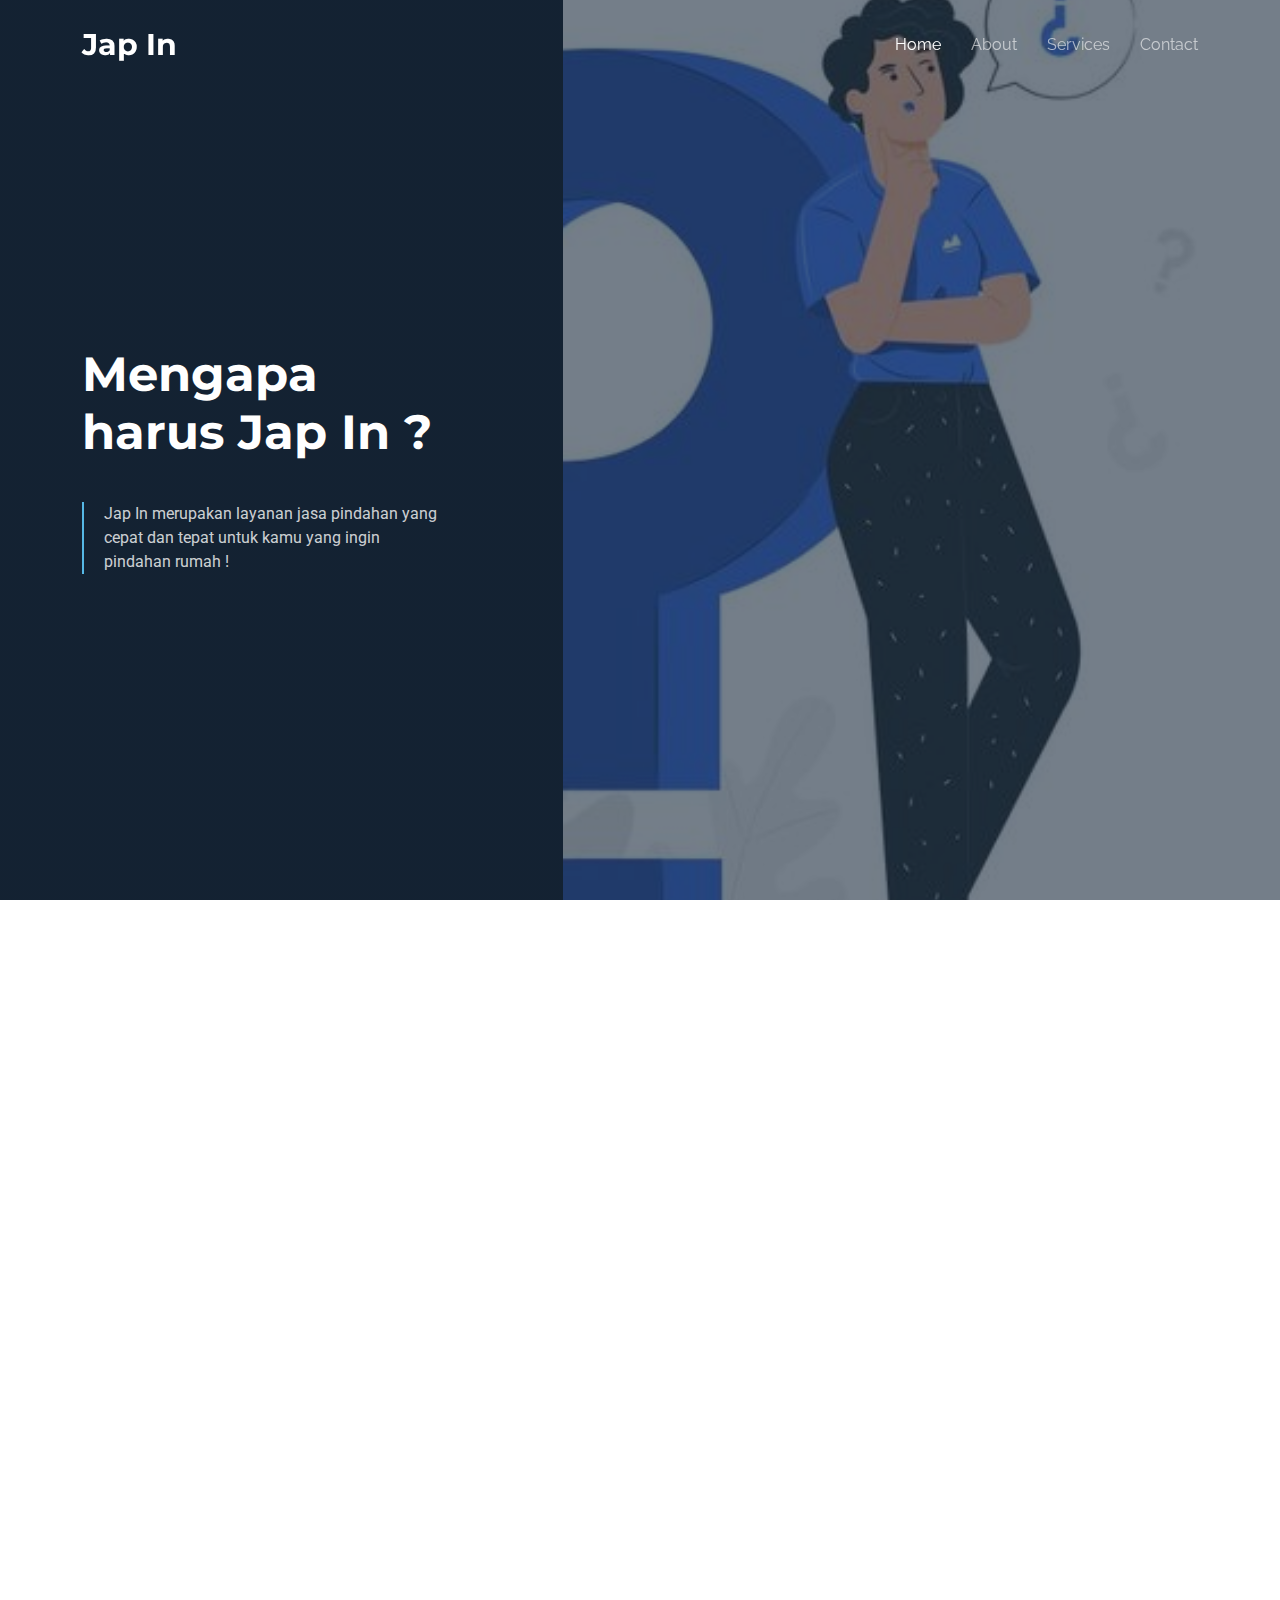
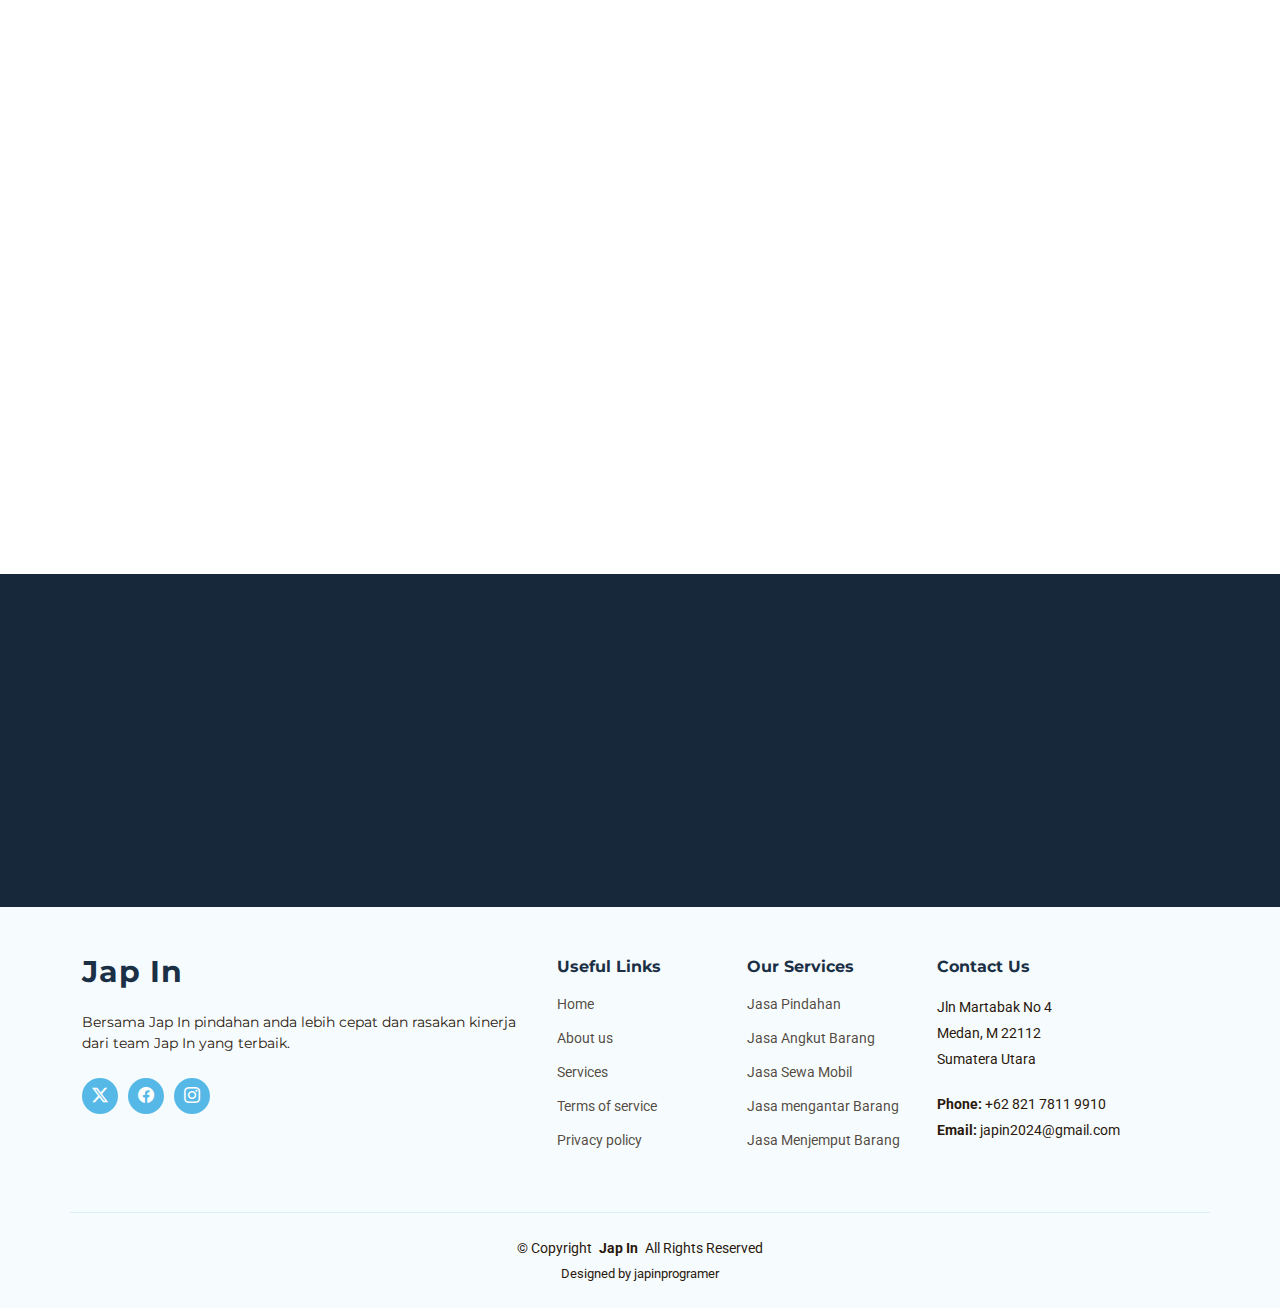
<file: JAP IN/index.html>
<!DOCTYPE html>
<html lang="en">

<head>
  <meta charset="utf-8">
  <meta content="width=device-width, initial-scale=1.0" name="viewport">
  <title>Jap In - Jasa Pindahan !</title>

  <!-- Favicons -->
  <link href="assets/img/logo.png" rel="icon">
  <link href="assets/img/apple-touch-icon.png" rel="apple-touch-icon">

  <!-- Fonts -->
  <link href="https://fonts.googleapis.com" rel="preconnect">
  <link href="https://fonts.gstatic.com" rel="preconnect" crossorigin>
  <link href="https://fonts.googleapis.com/css2?family=Roboto:ital,wght@0,100;0,300;0,400;0,500;0,700;0,900;1,100;1,300;1,400;1,500;1,700;1,900&family=Montserrat:ital,wght@0,100;0,200;0,300;0,400;0,500;0,600;0,700;0,800;0,900;1,100;1,200;1,300;1,400;1,500;1,600;1,700;1,800;1,900&family=Raleway:ital,wght@0,100;0,200;0,300;0,400;0,500;0,600;0,700;0,800;0,900;1,100;1,200;1,300;1,400;1,500;1,600;1,700;1,800;1,900&display=swap" rel="stylesheet">

  <!-- Vendor CSS Files -->
  <link href="assets/vendor/bootstrap/css/bootstrap.min.css" rel="stylesheet">
  <link href="assets/vendor/bootstrap-icons/bootstrap-icons.css" rel="stylesheet">
  <link href="assets/vendor/aos/aos.css" rel="stylesheet">
  <link href="assets/vendor/glightbox/css/glightbox.min.css" rel="stylesheet">
  <link href="assets/vendor/swiper/swiper-bundle.min.css" rel="stylesheet">

  <!-- Main CSS File -->
  <link href="assets/css/main.css" rel="stylesheet">

</head>

<body class="index-page">

  <header id="header" class="header d-flex align-items-center fixed-top">
    <div class="container-fluid container-xl position-relative d-flex align-items-center justify-content-between">

      <a href="index.html" class="logo d-flex align-items-center">

        <h1 class="sitename">Jap In</h1>
      </a>

      <nav id="navmenu" class="navmenu">
        <ul>
          <li><a href="index.html" class="active">Home<br></a></li>
          <li><a href="about.html">About</a></li>
          <li><a href="services.html">Services</a></li> 
          <li><a href="contact.html">Contact</a></li>
        </ul>
        <i class="mobile-nav-toggle d-xl-none bi bi-list"></i>
      </nav>

    </div>
  </header>

  <main class="main">

    <!-- Hero Section -->
    <section id="hero" class="hero section dark-background">

      <img src="assets/img/hero-bg.jpg" alt="" data-aos="fade-in">

      <div class="container">
        <div class="row">
          <div class="col-xl-4">
            <h1 data-aos="fade-up">Mengapa harus Jap In ?</h1>
            <blockquote data-aos="fade-up" data-aos-delay="100">
              <p>Jap In merupakan layanan jasa pindahan yang cepat dan tepat untuk kamu yang ingin pindahan rumah ! </p>
            </blockquote>
          </div>
        </div>
      </div>

    </section><!-- /Hero Section -->

    <!-- Why Us Section -->
    <section id="why-us" class="why-us section">

      <div class="container">

        <div class="row g-0">

          <div class="col-xl-5 img-bg" data-aos="fade-up" data-aos-delay="100">
            <img src="assets/img/why-us-bg.jpg" alt="">
          </div>

          <div class="col-xl-7 slides position-relative" data-aos="fade-up" data-aos-delay="200">

            <div class="swiper init-swiper">
              <script type="application/json" class="swiper-config">
                {
                  "loop": true,
                  "speed": 600,
                  "autoplay": {
                    "delay": 5000
                  },
                  "slidesPerView": "auto",
                  "centeredSlides": true,
                  "pagination": {
                    "el": ".swiper-pagination",
                    "type": "bullets",
                    "clickable": true
                  },
                  "navigation": {
                    "nextEl": ".swiper-button-next",
                    "prevEl": ".swiper-button-prev"
                  }
                }
              </script>
              <div class="swiper-wrapper">

                <div class="swiper-slide">
                  <div class="item">
                    <h3 class="mb-3">Pilihan yang Tepat</h3>
                    <p>Anda memilih jasa yang tepat karena Jap in memberikan sepenuhnya kepada customer nya !</p>
                  </div>
                </div><!-- End slide item -->

                <div class="swiper-slide">
                  <div class="item">
                    <h3 class="mb-3">Pekerjaan yang Cepat</h3>
                    <p>Para Team kerja Jap In tidak memerlukan waktu lama dalam proses pengerjaan pindahan rumah anda dan silahkan pakai jasa pindah rumah dari Jap In agar anda dapat merasakan kecepatan kinerja dari Team Jap In </p>
                  </div>
                </div><!-- End slide item -->

                <div class="swiper-slide">
                  <div class="item">
                    <h3 class="mb-3">Pekerjaan yang Tepat</h3>
                    <p>Selain Cepat, Team Jap In juga memiliki kinerja yang tepat dan tidak asal asalan dalam bekerja melainkan ketepatan dan kecepatan adalah kelebihan dari Jap In</p>
                  </div>
                </div><!-- End slide item -->

                <div class="swiper-slide">
                  <div class="item">
                    <h3 class="mb-3">Mobil yang Terawat</h3>
                    <p>Selain Pegawai Jap In, kini mobil Jap In juga memiliki kecepatan yang tidak perlu diragukan karena team Jap In selalu merawat dan menjaga mobil pengangkut barang Jap In </p>
                  </div>
                </div><!-- End slide item -->

              </div>
              <div class="swiper-pagination"></div>
            </div>

            <div class="swiper-button-prev"></div>
            <div class="swiper-button-next"></div>
          </div>

        </div>

      </div>

    </section><!-- /Why Us Section -->

    <!-- Services Section -->
    <section id="services" class="services section">

      <!-- Section Title -->
      <div class="container section-title" data-aos="fade-up">
        <h2>Our Services</h2>
        <p>Berikut Layanan yang kami sediakan untuk Customer Jap In</p>
      </div><!-- End Section Title -->

      <div class="container">

        <div class="row gy-4">

          <div class="col-lg-4 col-md-6 service-item d-flex" data-aos="fade-up" data-aos-delay="100">
            <div class="icon flex-shrink-0"><i class="bi bi-briefcase" style="color: #f57813;"></i></div>
            <div>
              <h4 class="title">Pindah Kilat</h4>
              <p class="description">Mengantarkan barang pindahan rumah anda secara cepat kilat</p>
              <a href="services.html" class="readmore stretched-link"><span>Learn More</span><i class="bi bi-arrow-right"></i></a>
            </div>
          </div>
          <!-- End Service Item -->

          <div class="col-lg-4 col-md-6 service-item d-flex" data-aos="fade-up" data-aos-delay="200">
            <div class="icon flex-shrink-0"><i class="bi bi-card-checklist" style="color: #15a04a;"></i></div>
            <div>
              <h4 class="title">Berangkat Tepat</h4>
              <p class="description">Layanan yang hanya dapat dibooking terlebih dahulu agar team Jap In menyesuaikan jam kerja nya</p>
              <a href="services.html" class="readmore stretched-link"><span>Learn More</span><i class="bi bi-arrow-right"></i></a>
            </div>
          </div><!-- End Service Item -->

          <div class="col-lg-4 col-md-6 service-item d-flex" data-aos="fade-up" data-aos-delay="300">
            <div class="icon flex-shrink-0"><i class="bi bi-bar-chart" style="color: #d90769;"></i></div>
            <div>
              <h4 class="title">Pergi Kilat</h4>
              <p class="description">Menjemput barang anda dengan tepat dan cepat secepat kilat</p>
              <a href="services.html" class="readmore stretched-link"><span>Learn More</span><i class="bi bi-arrow-right"></i></a>
            </div>
          </div><!-- End Service Item -->

          <div class="col-lg-4 col-md-6 service-item d-flex" data-aos="fade-up" data-aos-delay="400">
            <div class="icon flex-shrink-0"><i class="bi bi-binoculars" style="color: #15bfbc;"></i></div>
            <div>
              <h4 class="title">Pulang Tepat</h4>
              <p class="description">Mengantarkan barang anda dengan ketepatan penuh</p>
              <a href="services.html" class="readmore stretched-link"><span>Learn More</span><i class="bi bi-arrow-right"></i></a>
            </div>
          </div><!-- End Service Item -->

          <div class="col-lg-4 col-md-6 service-item d-flex" data-aos="fade-up" data-aos-delay="500">
            <div class="icon flex-shrink-0"><i class="bi bi-brightness-high" style="color: #f5cf13;"></i></div>
            <div>
              <h4 class="title">Sewa Mobil</h4>
              <p class="description">Jap In juga menyediakan sewa mobil yang murah dan kondisi mobil yang terawat</p>
              <a href="services.html" class="readmore stretched-link"><span>Learn More</span><i class="bi bi-arrow-right"></i></a>
            </div>
          </div><!-- End Service Item -->

          <div class="col-lg-4 col-md-6 service-item d-flex" data-aos="fade-up" data-aos-delay="600">
            <div class="icon flex-shrink-0"><i class="bi bi-calendar4-week" style="color: #1335f5;"></i></div>
            <div>
              <h4 class="title">Merah Mahal</h4>
              <p class="description">Layanan ini khusus untuk kamu yang ingin pindahan di hari merah namun harga nya sedikit mahal karena hari merah merupakan hari libur Team Jap In ya sobat ! </p>
              <a href="services.html" class="readmore stretched-link"><span>Learn More</span><i class="bi bi-arrow-right"></i></a>
            </div>
          </div><!-- End Service Item -->

        </div>

      </div>

    </section><!-- /Services Section -->

    <!-- Call To Action Section -->
    <section id="call-to-action" class="call-to-action section dark-background">

      <img src="assets/img/cta-bg.jpg" alt="">

      <div class="container">
        <div class="row justify-content-center" data-aos="zoom-in" data-aos-delay="100">
          <div class="col-xl-10">
            <div class="text-center">
              <h3>Hubungi Kami Sekarang Juga</h3>
              <p>Hubungi kami kapan saja, Team Jap In akan secepat mungkin ke lokasi anda dan Team Jap In akan memberikan yang terbaik kepada customer Jap In !</p>
              <a class="cta-btn" href="#">Hubungi </a>
            </div>
          </div>
        </div>
      </div>

    </section><!-- /Call To Action Section -->

  <footer id="footer" class="footer light-background">

    <div class="footer-top">
      <div class="container">
        <div class="row gy-4">
          <div class="col-lg-5 col-md-12 footer-about">
            <a href="index.html" class="logo d-flex align-items-center">
              <span class="sitename">Jap In</span>
            </a>
            <p>Bersama Jap In pindahan anda lebih cepat dan rasakan kinerja dari team Jap In yang terbaik.</p>
            <div class="social-links d-flex mt-4">
              <a href="https://x.com/JapIn2024"><i class="bi bi-twitter-x"></i></a>
              <a href="https://www.facebook.com/profile.php?id=61561506640379"><i class="bi bi-facebook"></i></a>
              <a href="https://www.instagram.com/jap.in2024"><i class="bi bi-instagram"></i></a>
            </div>
          </div>

          <div class="col-lg-2 col-6 footer-links">
            <h4>Useful Links</h4>
            <ul>
              <li><a href="index.html">Home</a></li>
              <li><a href="about.html">About us</a></li>
              <li><a href="services.html">Services</a></li>
              <li><a href="#">Terms of service</a></li>
              <li><a href="#">Privacy policy</a></li>
            </ul>
          </div>

          <div class="col-lg-2 col-6 footer-links">
            <h4>Our Services</h4>
            <ul>
              <li><a href="services.html">Jasa Pindahan</a></li>
              <li><a href="services.html">Jasa Angkut Barang</a></li>
              <li><a href="services.html">Jasa Sewa Mobil</a></li>
              <li><a href="services.html">Jasa mengantar Barang</a></li>
              <li><a href="services.html">Jasa Menjemput Barang</a></li>
            </ul>
          </div>

          <div class="col-lg-3 col-md-12 footer-contact text-center text-md-start">
            <h4>Contact Us</h4>
            <p>Jln Martabak No 4</p>
            <p>Medan, M 22112 </p>
            <p>Sumatera Utara</p>
            <p class="mt-4"><strong>Phone:</strong> <span>+62 821 7811 9910</span></p>
            <p><strong>Email:</strong> <span>japin2024@gmail.com</span></p>
          </div>

        </div>
      </div>
    </div>

    <div class="container copyright text-center">
      <p>© <span>Copyright</span> <strong class="px-1 sitename">Jap In </strong> <span>All Rights Reserved</span></p>
      <div class="credits">
        Designed by japinprogramer
      </div>
    </div>

  </footer>

  <!-- Scroll Top -->
  <a href="#" id="scroll-top" class="scroll-top d-flex align-items-center justify-content-center"><i class="bi bi-arrow-up-short"></i></a>

  <!-- Preloader -->
  <div id="preloader"></div>

  <!-- Vendor JS Files -->
  <script src="assets/vendor/bootstrap/js/bootstrap.bundle.min.js"></script>
  <script src="assets/vendor/php-email-form/validate.js"></script>
  <script src="assets/vendor/aos/aos.js"></script>
  <script src="assets/vendor/glightbox/js/glightbox.min.js"></script>
  <script src="assets/vendor/swiper/swiper-bundle.min.js"></script>
  <script src="assets/vendor/imagesloaded/imagesloaded.pkgd.min.js"></script>
  <script src="assets/vendor/isotope-layout/isotope.pkgd.min.js"></script>

  <!-- Main JS File -->
  <script src="assets/js/main.js"></script>

</body>

</html>
</file>
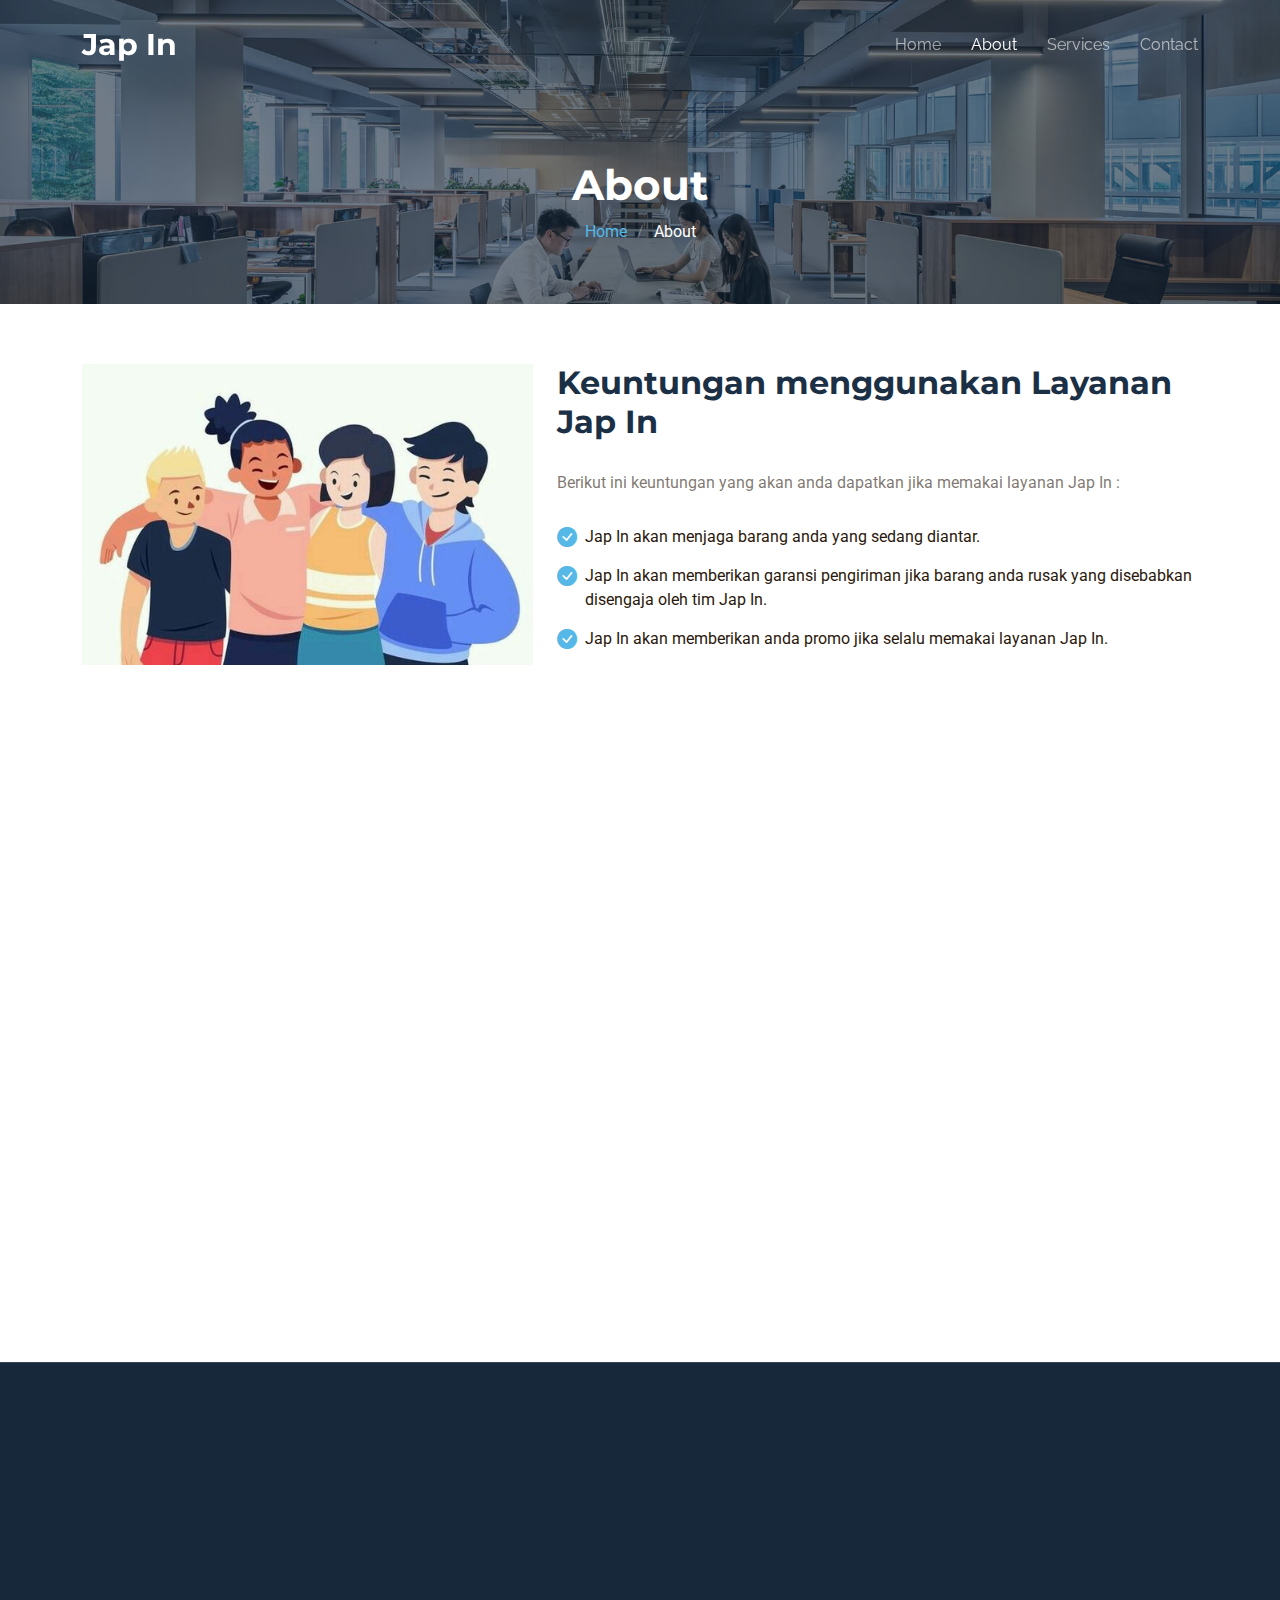
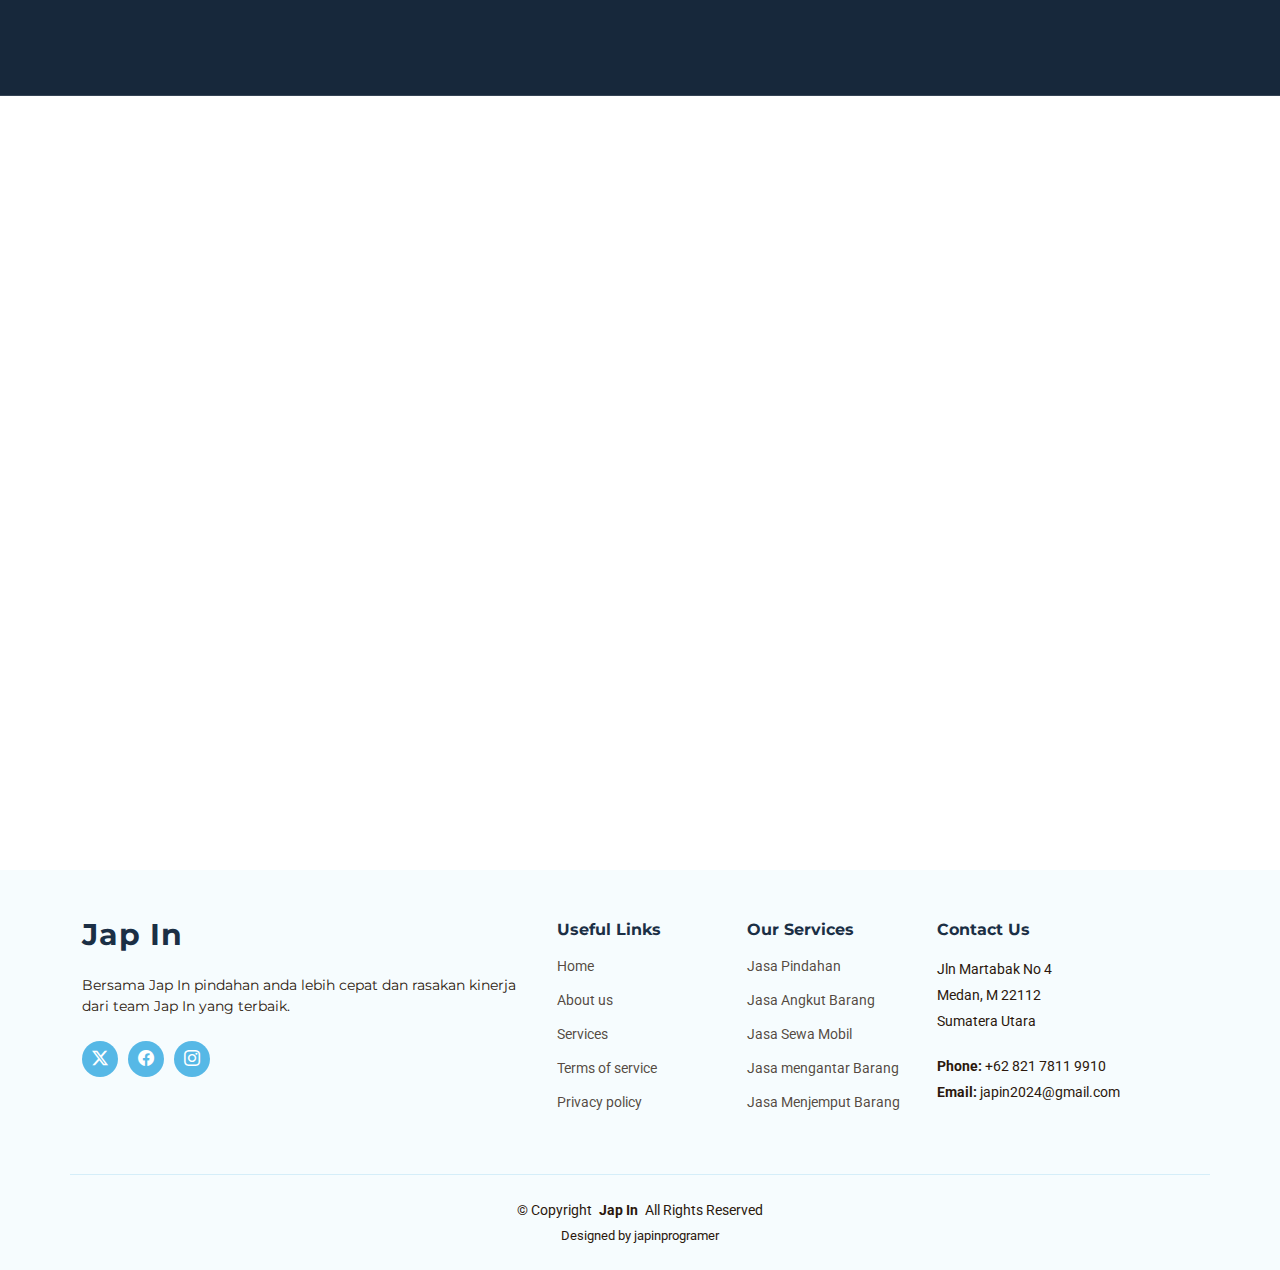
<file: JAP IN/about.html>
<!DOCTYPE html>
<html lang="en">

<head>
  <meta charset="utf-8">
  <meta content="width=device-width, initial-scale=1.0" name="viewport">
  <title>About Jap In</title>

  <!-- Favicons -->
  <link href="assets/img/logo.png" rel="icon">
  <link href="assets/img/apple-touch-icon.png" rel="apple-touch-icon">

  <!-- Fonts -->
  <link href="https://fonts.googleapis.com" rel="preconnect">
  <link href="https://fonts.gstatic.com" rel="preconnect" crossorigin>
  <link href="https://fonts.googleapis.com/css2?family=Roboto:ital,wght@0,100;0,300;0,400;0,500;0,700;0,900;1,100;1,300;1,400;1,500;1,700;1,900&family=Montserrat:ital,wght@0,100;0,200;0,300;0,400;0,500;0,600;0,700;0,800;0,900;1,100;1,200;1,300;1,400;1,500;1,600;1,700;1,800;1,900&family=Raleway:ital,wght@0,100;0,200;0,300;0,400;0,500;0,600;0,700;0,800;0,900;1,100;1,200;1,300;1,400;1,500;1,600;1,700;1,800;1,900&display=swap" rel="stylesheet">

  <!-- Vendor CSS Files -->
  <link href="assets/vendor/bootstrap/css/bootstrap.min.css" rel="stylesheet">
  <link href="assets/vendor/bootstrap-icons/bootstrap-icons.css" rel="stylesheet">
  <link href="assets/vendor/aos/aos.css" rel="stylesheet">
  <link href="assets/vendor/glightbox/css/glightbox.min.css" rel="stylesheet">
  <link href="assets/vendor/swiper/swiper-bundle.min.css" rel="stylesheet">

  <!-- Main CSS File -->
  <link href="assets/css/main.css" rel="stylesheet">

</head>

<body class="about-page">

  <header id="header" class="header d-flex align-items-center fixed-top">
    <div class="container-fluid container-xl position-relative d-flex align-items-center justify-content-between">

      <a href="index.html" class="logo d-flex align-items-center">
        <h1 class="sitename">Jap In</h1>
      </a>

      <nav id="navmenu" class="navmenu">
        <ul>
          <li><a href="index.html">Home<br></a></li>
          <li><a href="about.html" class="active">About</a></li>
          <li><a href="services.html">Services</a></li>
          <li><a href="contact.html">Contact</a></li>
        </ul>
        <i class="mobile-nav-toggle d-xl-none bi bi-list"></i>
      </nav>

    </div>
  </header>

  <main class="main">

    <!-- Page Title -->
    <div class="page-title dark-background" data-aos="fade" style="background-image: url(assets/img/about-page-title-bg.jpg);">
      <div class="container">
        <h1>About</h1>
        <nav class="breadcrumbs">
          <ol>
            <li><a href="index.html">Home</a></li>
            <li class="current">About</li>
          </ol>
        </nav>
      </div>
    </div><!-- End Page Title -->

    <!-- About Section -->
    <section id="about" class="about section">

      <div class="container">

        <div class="row gy-4" data-aos="fade-up" data-aos-delay="100">
          <div class="col-lg-5">
            <img src="assets/img/about.jpg" class="img-fluid" alt="">
          </div>
          <div class="col-lg-7" data-aos="fade-up" data-aos-delay="200">
            <div class="content">
              <h3>Keuntungan menggunakan Layanan Jap In</h3>
              <p>
                Berikut ini keuntungan yang akan anda dapatkan jika memakai layanan Jap In :
              </p>
              <ul>
                <li><i class="bi bi-check-circle-fill"></i> <span>Jap In akan menjaga barang anda yang sedang diantar.</span></li>
                <li><i class="bi bi-check-circle-fill"></i> <span>Jap In akan memberikan garansi pengiriman jika barang anda rusak yang disebabkan disengaja oleh tim Jap In.</span></li>
                <li><i class="bi bi-check-circle-fill"></i> <span>Jap In akan memberikan anda promo jika selalu memakai layanan Jap In.</span></li>
              </ul>
            </div>
          </div>
        </div>

      </div>

    </section><!-- /About Section -->

    <!-- Why Us Section -->
    <section id="why-us" class="why-us section">

      <div class="container">

        <div class="row g-0">

          <div class="col-xl-5 img-bg" data-aos="fade-up" data-aos-delay="100">
            <img src="assets/img/why-us-bg.jpg" alt="">
          </div>

          <div class="col-xl-7 slides position-relative" data-aos="fade-up" data-aos-delay="200">

            <div class="swiper init-swiper">
              <script type="application/json" class="swiper-config">
                {
                  "loop": true,
                  "speed": 600,
                  "autoplay": {
                    "delay": 5000
                  },
                  "slidesPerView": "auto",
                  "centeredSlides": true,
                  "pagination": {
                    "el": ".swiper-pagination",
                    "type": "bullets",
                    "clickable": true
                  },
                  "navigation": {
                    "nextEl": ".swiper-button-next",
                    "prevEl": ".swiper-button-prev"
                  }
                }
              </script>
              <div class="swiper-wrapper">

                <div class="swiper-slide">
                  <div class="item">
                    <h3 class="mb-3">Pilihan yang Tepat</h3>
                    <p>Anda memilih jasa yang tepat karena Jap in memberikan sepenuhnya kepada customer nya !</p>
                  </div>
                </div><!-- End slide item -->

                <div class="swiper-slide">
                  <div class="item">
                    <h3 class="mb-3">Pekerjaan yang Cepat</h3>
                    <p>Para Team kerja Jap In tidak memerlukan waktu lama dalam proses pengerjaan pindahan rumah anda dan silahkan pakai jasa pindah rumah dari Jap In agar anda dapat merasakan kecepatan kinerja dari Team Jap In </p>
                  </div>
                </div><!-- End slide item -->

                <div class="swiper-slide">
                  <div class="item">
                    <h3 class="mb-3">Pekerjaan yang Tepat</h3>
                    <p>Selain Cepat, Team Jap In juga memiliki kinerja yang tepat dan tidak asal asalan dalam bekerja melainkan ketepatan dan kecepatan adalah kelebihan dari Jap In</p>
                  </div>
                </div><!-- End slide item -->

                <div class="swiper-slide">
                  <div class="item">
                    <h3 class="mb-3">Mobil yang Terawat</h3>
                    <p>Selain Pegawai Jap In, kini mobil Jap In juga memiliki kecepatan yang tidak perlu diragukan karena team Jap In selalu merawat dan menjaga mobil pengangkut barang Jap In </p>
                  </div>
                </div><!-- End slide item -->

              </div>
              <div class="swiper-pagination"></div>
            </div>

            <div class="swiper-button-prev"></div>
            <div class="swiper-button-next"></div>
          </div>

        </div>

      </div>

    </section><!-- /Why Us Section -->

    <!-- Call To Action Section -->
    <section id="call-to-action" class="call-to-action section dark-background">

      <img src="assets/img/cta-bg.jpg" alt="">

      <div class="container">
        <div class="row justify-content-center" data-aos="zoom-in" data-aos-delay="100">
          <div class="col-xl-10">
            <div class="text-center">
              <h3>Hubungi Kami Sekarang Juga</h3>
              <p>Hubungi kami kapan saja, Team Jap In akan secepat mungkin ke lokasi anda dan Team Jap In akan memberikan yang terbaik kepada customer Jap In !</p>
              <a class="cta-btn" href="#">Hubungi </a>
            </div>
          </div>
        </div>
      </div>

    </section><!-- /Call To Action Section -->

    <!-- Team Section -->
    <section id="team" class="team section">

      <!-- Section Title -->
      <div class="container section-title" data-aos="fade-up">
        <h2>Team Jap In</h2>
        <p>Berikut Team dari Jap In dengan kinerja yang tidak perlu diragukan lagi !  </p>
      </div><!-- End Section Title -->

      <div class="container">

        <div class="row gy-4">

          <div class="col-lg-3 col-md-6 d-flex align-items-stretch" data-aos="fade-up" data-aos-delay="100">
            <div class="team-member">
              <div class="member-img">
                <img src="assets/img/team/team-1.jpg" class="img-fluid" alt="">
                <div class="social">
                  <a href=""><i class="bi bi-twitter-x"></i></a>
                  <a href=""><i class="bi bi-facebook"></i></a>
                  <a href=""><i class="bi bi-instagram"></i></a>
                  <a href=""><i class="bi bi-linkedin"></i></a>
                </div>
              </div>
              <div class="member-info">
                <h4>Jimmy Fauzi</h4>
                <span>Bos nya Jap In</span>
              </div>
            </div>
          </div><!-- End Team Member -->

          <div class="col-lg-3 col-md-6 d-flex align-items-stretch" data-aos="fade-up" data-aos-delay="200">
            <div class="team-member">
              <div class="member-img">
                <img src="assets/img/team/team-2.jpg" class="img-fluid" alt="">
                <div class="social">
                  <a href=""><i class="bi bi-twitter-x"></i></a>
                  <a href=""><i class="bi bi-facebook"></i></a>
                  <a href=""><i class="bi bi-instagram"></i></a>
                  <a href=""><i class="bi bi-linkedin"></i></a>
                </div>
              </div>
              <div class="member-info">
                <h4>Ahmad Sukri</h4>
                <span>Pengangkut Barang Jap In</span>
              </div>
            </div>
          </div><!-- End Team Member -->

          <div class="col-lg-3 col-md-6 d-flex align-items-stretch" data-aos="fade-up" data-aos-delay="300">
            <div class="team-member">
              <div class="member-img">
                <img src="assets/img/team/team-3.jpg" class="img-fluid" alt="">
                <div class="social">
                  <a href=""><i class="bi bi-twitter-x"></i></a>
                  <a href=""><i class="bi bi-facebook"></i></a>
                  <a href=""><i class="bi bi-instagram"></i></a>
                  <a href=""><i class="bi bi-linkedin"></i></a>
                </div>
              </div>
              <div class="member-info">
                <h4>Ragil Hamdani</h4>
                <span>Penyusun Barang Jap In</span>
              </div>
            </div>
          </div><!-- End Team Member -->

          <div class="col-lg-3 col-md-6 d-flex align-items-stretch" data-aos="fade-up" data-aos-delay="400">
            <div class="team-member">
              <div class="member-img">
                <img src="assets/img/team/team-4.jpg" class="img-fluid" alt="">
                <div class="social">
                  <a href=""><i class="bi bi-twitter-x"></i></a>
                  <a href=""><i class="bi bi-facebook"></i></a>
                  <a href=""><i class="bi bi-instagram"></i></a>
                  <a href=""><i class="bi bi-linkedin"></i></a>
                </div>
              </div>
              <div class="member-info">
                <h4>Agung Jeky</h4>
                <span>Supir nya Jap In</span>
              </div>
            </div>
          </div><!-- End Team Member -->

        </div>

      </div>

    </section><!-- /Team Section -->

  </main>

  <footer id="footer" class="footer light-background">

    <div class="footer-top">
      <div class="container">
        <div class="row gy-4">
          <div class="col-lg-5 col-md-12 footer-about">
            <a href="index.html" class="logo d-flex align-items-center">
              <span class="sitename">Jap In</span>
            </a>
            <p>Bersama Jap In pindahan anda lebih cepat dan rasakan kinerja dari team Jap In yang terbaik. </p>
            <div class="social-links d-flex mt-4">
              <a href="https://x.com/JapIn2024"><i class="bi bi-twitter-x"></i></a>
              <a href="https://www.facebook.com/profile.php?id=61561506640379"><i class="bi bi-facebook"></i></a>
              <a href="https://www.instagram.com/jap.in2024"><i class="bi bi-instagram"></i></a>
            </div>
          </div>

          <div class="col-lg-2 col-6 footer-links">
            <h4>Useful Links</h4>
            <ul>
              <li><a href="index.html">Home</a></li>
              <li><a href="about.html">About us</a></li>
              <li><a href="services.html">Services</a></li>
              <li><a href="#">Terms of service</a></li>
              <li><a href="#">Privacy policy</a></li>
            </ul>
          </div>

          <div class="col-lg-2 col-6 footer-links">
            <h4>Our Services</h4>
            <ul>
              <li><a href="services.html">Jasa Pindahan</a></li>
              <li><a href="services.html">Jasa Angkut Barang</a></li>
              <li><a href="services.html">Jasa Sewa Mobil</a></li>
              <li><a href="services.html">Jasa mengantar Barang</a></li>
              <li><a href="services.html">Jasa Menjemput Barang</a></li>
            </ul>
          </div>

          <div class="col-lg-3 col-md-12 footer-contact text-center text-md-start">
            <h4>Contact Us</h4>
            <p>Jln Martabak No 4</p>
            <p>Medan, M 22112</p>
            <p>Sumatera Utara</p>
            <p class="mt-4"><strong>Phone:</strong> <span>+62 821 7811 9910</span></p>
            <p><strong>Email:</strong> <span>japin2024@gmail.com</span></p>
          </div>

        </div>
      </div>
    </div>

    <div class="container copyright text-center">
      <p>© <span>Copyright</span> <strong class="px-1 sitename">Jap In</strong> <span>All Rights Reserved</span></p>
      <div class="credits">
        Designed by japinprogramer
      </div>
    </div>

  </footer>

  <!-- Scroll Top -->
  <a href="#" id="scroll-top" class="scroll-top d-flex align-items-center justify-content-center"><i class="bi bi-arrow-up-short"></i></a>

  <!-- Preloader -->
  <div id="preloader"></div>

  <!-- Vendor JS Files -->
  <script src="assets/vendor/bootstrap/js/bootstrap.bundle.min.js"></script>
  <script src="assets/vendor/php-email-form/validate.js"></script>
  <script src="assets/vendor/aos/aos.js"></script>
  <script src="assets/vendor/glightbox/js/glightbox.min.js"></script>
  <script src="assets/vendor/swiper/swiper-bundle.min.js"></script>
  <script src="assets/vendor/imagesloaded/imagesloaded.pkgd.min.js"></script>
  <script src="assets/vendor/isotope-layout/isotope.pkgd.min.js"></script>

  <!-- Main JS File -->
  <script src="assets/js/main.js"></script>

</body>

</html>
</file>
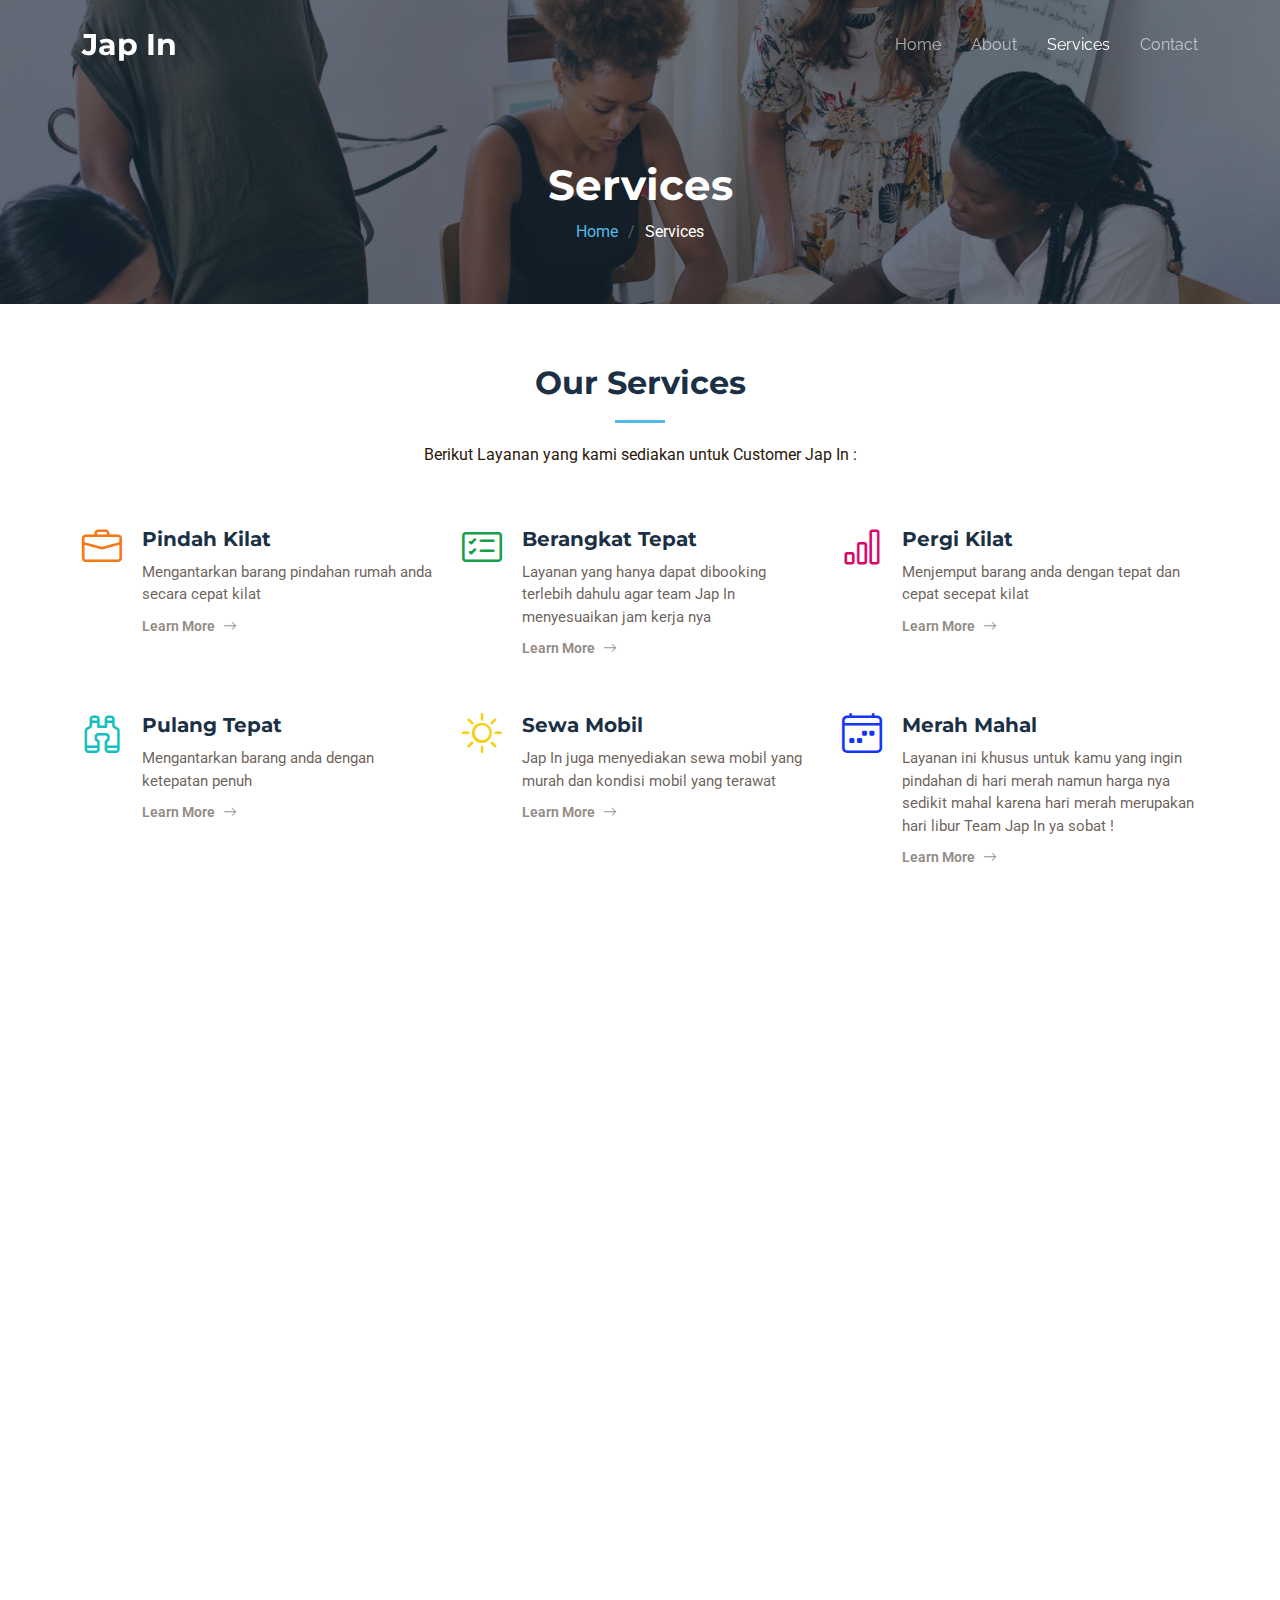
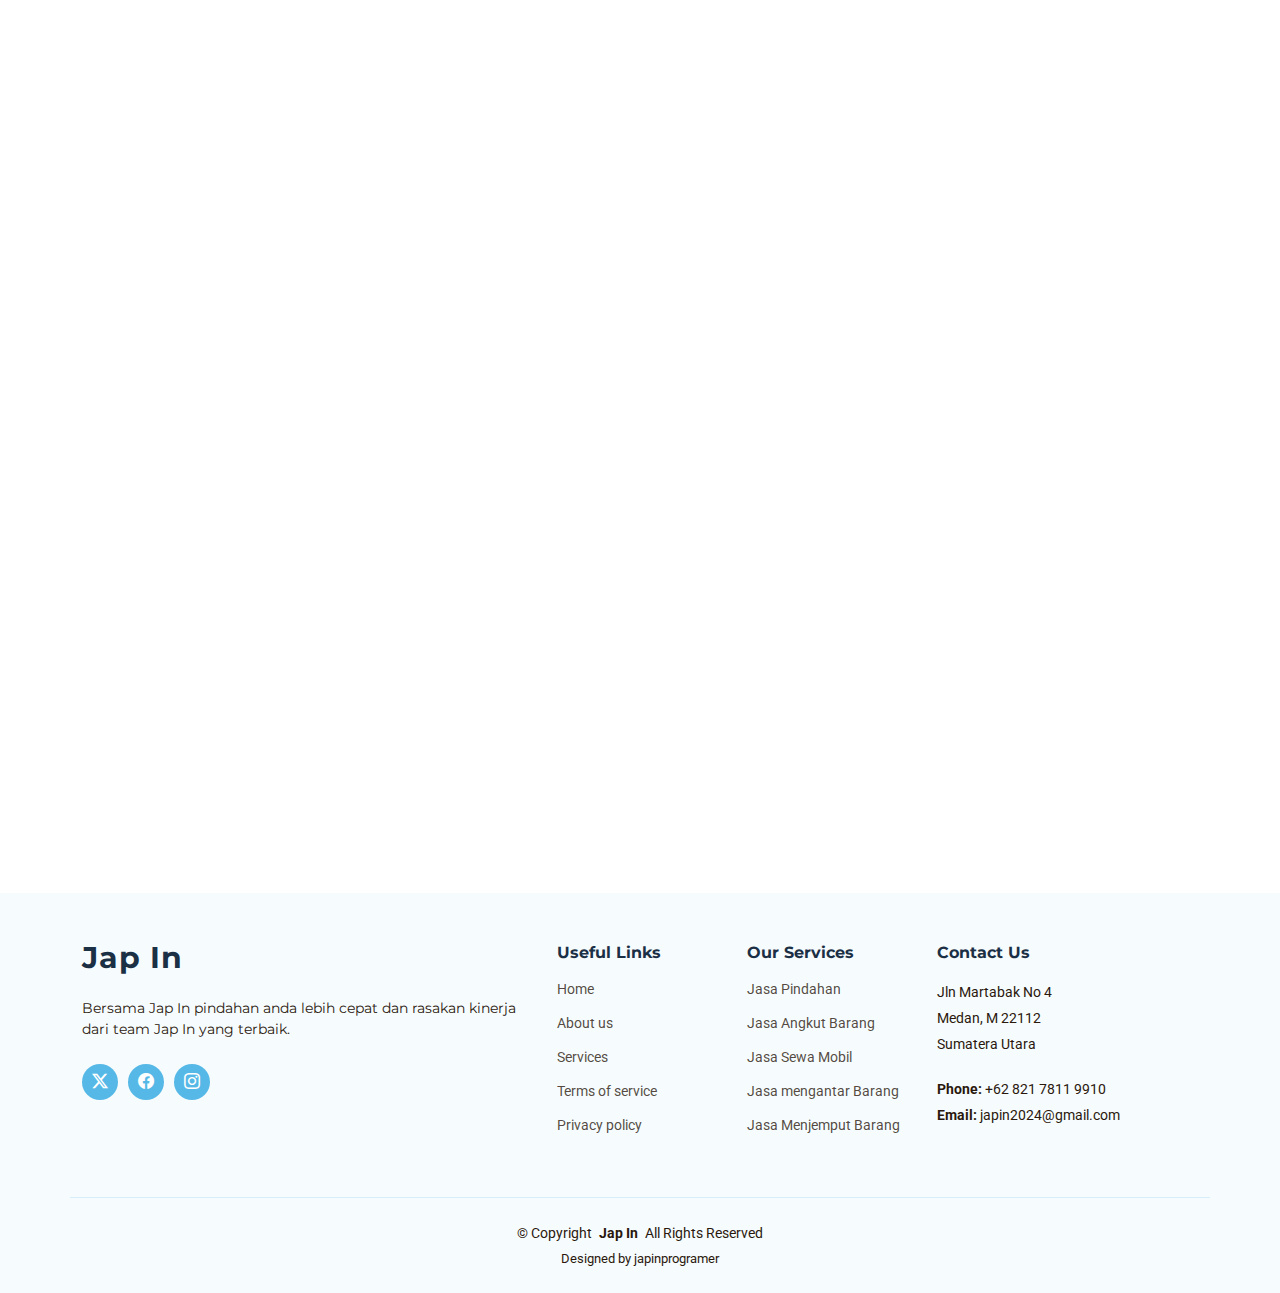
<file: JAP IN/services.html>
<!DOCTYPE html>
<html lang="en">

<head>
  <meta charset="utf-8">
  <meta content="width=device-width, initial-scale=1.0" name="viewport">
  <title>Layanan Jap In</title>

  <!-- Favicons -->
  <link href="assets/img/logo.png" rel="icon">
  <link href="assets/img/apple-touch-icon.png" rel="apple-touch-icon">

  <!-- Fonts -->
  <link href="https://fonts.googleapis.com" rel="preconnect">
  <link href="https://fonts.gstatic.com" rel="preconnect" crossorigin>
  <link href="https://fonts.googleapis.com/css2?family=Roboto:ital,wght@0,100;0,300;0,400;0,500;0,700;0,900;1,100;1,300;1,400;1,500;1,700;1,900&family=Montserrat:ital,wght@0,100;0,200;0,300;0,400;0,500;0,600;0,700;0,800;0,900;1,100;1,200;1,300;1,400;1,500;1,600;1,700;1,800;1,900&family=Raleway:ital,wght@0,100;0,200;0,300;0,400;0,500;0,600;0,700;0,800;0,900;1,100;1,200;1,300;1,400;1,500;1,600;1,700;1,800;1,900&display=swap" rel="stylesheet">

  <!-- Vendor CSS Files -->
  <link href="assets/vendor/bootstrap/css/bootstrap.min.css" rel="stylesheet">
  <link href="assets/vendor/bootstrap-icons/bootstrap-icons.css" rel="stylesheet">
  <link href="assets/vendor/aos/aos.css" rel="stylesheet">
  <link href="assets/vendor/glightbox/css/glightbox.min.css" rel="stylesheet">
  <link href="assets/vendor/swiper/swiper-bundle.min.css" rel="stylesheet">

  <!-- Main CSS File -->
  <link href="assets/css/main.css" rel="stylesheet">
</head>

<body class="services-page">

  <header id="header" class="header d-flex align-items-center fixed-top">
    <div class="container-fluid container-xl position-relative d-flex align-items-center justify-content-between">

      <a href="index.html" class="logo d-flex align-items-center">
        <h1 class="sitename">Jap In</h1>
      </a>

      <nav id="navmenu" class="navmenu">
        <ul>
          <li><a href="index.html">Home<br></a></li>
          <li><a href="about.html">About</a></li>
          <li><a href="services.html" class="active">Services</a></li>
          <li><a href="contact.html">Contact</a></li>
        </ul>
        <i class="mobile-nav-toggle d-xl-none bi bi-list"></i>
      </nav>

    </div>
  </header>

  <main class="main">

    <!-- Page Title -->
    <div class="page-title dark-background" data-aos="fade" style="background-image: url(assets/img/services-page-title-bg.jpg);">
      <div class="container">
        <h1>Services</h1>
        <nav class="breadcrumbs">
          <ol>
            <li><a href="index.html">Home</a></li>
            <li class="current">Services</li>
          </ol>
        </nav>
      </div>
    </div><!-- End Page Title -->

    <!-- Services Section -->
    <section id="services" class="services section">

      <!-- Section Title -->
      <div class="container section-title" data-aos="fade-up">
        <h2>Our Services</h2>
        <p>Berikut Layanan yang kami sediakan untuk Customer Jap In : </p>
      </div><!-- End Section Title -->

      <div class="container">

        <div class="row gy-4">

          <div class="col-lg-4 col-md-6 service-item d-flex" data-aos="fade-up" data-aos-delay="100">
            <div class="icon flex-shrink-0"><i class="bi bi-briefcase" style="color: #f57813;"></i></div>
            <div>
              <h4 class="title">Pindah Kilat</h4>
              <p class="description">Mengantarkan barang pindahan rumah anda secara cepat kilat</p>
              <a href="services.html" class="readmore stretched-link"><span>Learn More</span><i class="bi bi-arrow-right"></i></a>
            </div>
          </div>
          <!-- End Service Item -->

          <div class="col-lg-4 col-md-6 service-item d-flex" data-aos="fade-up" data-aos-delay="200">
            <div class="icon flex-shrink-0"><i class="bi bi-card-checklist" style="color: #15a04a;"></i></div>
            <div>
              <h4 class="title">Berangkat Tepat</h4>
              <p class="description">Layanan yang hanya dapat dibooking terlebih dahulu agar team Jap In menyesuaikan jam kerja nya</p>
              <a href="services.html" class="readmore stretched-link"><span>Learn More</span><i class="bi bi-arrow-right"></i></a>
            </div>
          </div><!-- End Service Item -->

          <div class="col-lg-4 col-md-6 service-item d-flex" data-aos="fade-up" data-aos-delay="300">
            <div class="icon flex-shrink-0"><i class="bi bi-bar-chart" style="color: #d90769;"></i></div>
            <div>
              <h4 class="title">Pergi Kilat</h4>
              <p class="description">Menjemput barang anda dengan tepat dan cepat secepat kilat</p>
              <a href="services.html" class="readmore stretched-link"><span>Learn More</span><i class="bi bi-arrow-right"></i></a>
            </div>
          </div><!-- End Service Item -->

          <div class="col-lg-4 col-md-6 service-item d-flex" data-aos="fade-up" data-aos-delay="400">
            <div class="icon flex-shrink-0"><i class="bi bi-binoculars" style="color: #15bfbc;"></i></div>
            <div>
              <h4 class="title">Pulang Tepat</h4>
              <p class="description">Mengantarkan barang anda dengan ketepatan penuh</p>
              <a href="services.html" class="readmore stretched-link"><span>Learn More</span><i class="bi bi-arrow-right"></i></a>
            </div>
          </div><!-- End Service Item -->

          <div class="col-lg-4 col-md-6 service-item d-flex" data-aos="fade-up" data-aos-delay="500">
            <div class="icon flex-shrink-0"><i class="bi bi-brightness-high" style="color: #f5cf13;"></i></div>
            <div>
              <h4 class="title">Sewa Mobil</h4>
              <p class="description">Jap In juga menyediakan sewa mobil yang murah dan kondisi mobil yang terawat</p>
              <a href="services.html" class="readmore stretched-link"><span>Learn More</span><i class="bi bi-arrow-right"></i></a>
            </div>
          </div><!-- End Service Item -->

          <div class="col-lg-4 col-md-6 service-item d-flex" data-aos="fade-up" data-aos-delay="600">
            <div class="icon flex-shrink-0"><i class="bi bi-calendar4-week" style="color: #1335f5;"></i></div>
            <div>
              <h4 class="title">Merah Mahal</h4>
              <p class="description">Layanan ini khusus untuk kamu yang ingin pindahan di hari merah namun harga nya sedikit mahal karena hari merah merupakan hari libur Team Jap In ya sobat ! </p>
              <a href="services.html" class="readmore stretched-link"><span>Learn More</span><i class="bi bi-arrow-right"></i></a>
            </div>
          </div><!-- End Service Item -->

        </div>

      </div>

    </section><!-- /Services Section -->

    <!-- Service Cards Section -->
    <section id="service-cards" class="service-cards section">

      <div class="container-fluid">

        <div class="row gy-4">

          <div class="col-lg-6" data-aos="fade-up" data-aos-delay="100">
            <div class="card-item">
              <div class="row">
                <div class="col-xl-5">
                  <div class="card-bg"><img src="assets/img/cards-1.jpg" alt=""></div>
                </div>
                <div class="col-xl-7 d-flex align-items-center">
                  <div class="card-body">
                    <h4 class="card-title"> Kantor Jap In </h4>
                    <p>Anda dapat melakukan orderan langsung di kantor Jap In dan memilih layanan di kantor Jap In</p>
                  </div>
                </div>
              </div>
            </div>
          </div><!-- End Card Item -->

          <div class="col-lg-6" data-aos="fade-up" data-aos-delay="200">
            <div class="card-item">
              <div class="row">
                <div class="col-xl-5">
                  <div class="card-bg"><img src="assets/img/cards-5.jpg" alt=""></div>
                </div>
                <div class="col-xl-7 d-flex align-items-center">
                  <div class="card-body">
                    <h4 class="card-title"> Mobil Jap In </h4>
                    <p>Mobil Jap In selalu sedia untuk anda yang ingin menggunakan layanan Jap In</p>
                  </div>
                </div>
              </div>
            </div>
          </div><!-- End Card Item -->

          <div class="col-lg-6" data-aos="fade-up" data-aos-delay="300">
            <div class="card-item">
              <div class="row">
                <div class="col-xl-5">
                  <div class="card-bg"><img src="assets/img/cards-3.jpg" alt=""></div>
                </div>
                <div class="col-xl-7 d-flex align-items-center">
                  <div class="card-body">
                    <h4 class="card-title"> Bertemu Jap In </h4>
                    <p>Anda juga dapat order dengan melakukan pertemuan dengan team Jap In seperti di coffeshop, dll.</p>
                  </div>
                </div>
              </div>
            </div>
          </div><!-- End Card Item -->

          <div class="col-lg-6" data-aos="fade-up" data-aos-delay="400">
            <div class="card-item">
              <div class="row">
                <div class="col-xl-5">
                  <div class="card-bg"><img src="assets/img/cards-4.jpg" alt=""></div>
                </div>
                <div class="col-xl-7 d-flex align-items-center">
                  <div class="card-body">
                    <h4 class="card-title"> Pengantaran Jauh </h4>
                    <p>Jap In akan berusaha semaksimal mungkin dalam mengantarkan barang kamu dengan lokasi yang kamu inginkan.</p>
                  </div>
                </div>
              </div>
            </div>
          </div><!-- End Card Item -->

        </div>

      </div>

    </section><!-- /Service Cards Section -->

    <!-- Testimonials Section -->
    <section id="testimonials" class="testimonials section">

      <!-- Section Title -->
      <div class="container section-title" data-aos="fade-up">
        <h2>Testimonials</h2>
        <p> Begini Penilaian Mereka ke Jap In </p>
      </div><!-- End Section Title -->

      <div class="container" data-aos="fade-up" data-aos-delay="100">

        <div class="swiper init-swiper">
          <script type="application/json" class="swiper-config">
            {
              "loop": true,
              "speed": 600,
              "autoplay": {
                "delay": 5000
              },
              "slidesPerView": "auto",
              "pagination": {
                "el": ".swiper-pagination",
                "type": "bullets",
                "clickable": true
              },
              "breakpoints": {
                "320": {
                  "slidesPerView": 1,
                  "spaceBetween": 40
                },
                "1200": {
                  "slidesPerView": 3,
                  "spaceBetween": 1
                }
              }
            }
          </script>
          <div class="swiper-wrapper">

            <div class="swiper-slide">
              <div class="testimonial-item">
                <div class="stars">
                  <i class="bi bi-star-fill"></i><i class="bi bi-star-fill"></i><i class="bi bi-star-fill"></i><i class="bi bi-star-fill"></i><i class="bi bi-star-fill"></i>
                </div>
                <p>
                  Pengantaran sangat cepat dan tepat , Terbaik deh pokoknya Jap In
                </p>
                <div class="profile mt-auto">
                  <img src="assets/img/testimonials/testimonials-1.jpg" class="testimonial-img" alt="">
                  <h3>Saul Goodman</h3>
                  <h4> Customer Jap In</h4>
                </div>
              </div>
            </div><!-- End testimonial item -->

            <div class="swiper-slide">
              <div class="testimonial-item">
                <div class="stars">
                  <i class="bi bi-star-fill"></i><i class="bi bi-star-fill"></i><i class="bi bi-star-fill"></i><i class="bi bi-star-fill"></i><i class="bi bi-star-fill"></i>
                </div>
                <p>
                  Jap In terbaik, mengantarkan barang dengan cepat dalam alamat yang jauh
                </p>
                <div class="profile mt-auto">
                  <img src="assets/img/testimonials/testimonials-2.jpg" class="testimonial-img" alt="">
                  <h3>Sara Wilsson</h3>
                  <h4> Customer Jap In</h4>
                </div>
              </div>
            </div><!-- End testimonial item -->

            <div class="swiper-slide">
              <div class="testimonial-item">
                <div class="stars">
                  <i class="bi bi-star-fill"></i><i class="bi bi-star-fill"></i><i class="bi bi-star-fill"></i><i class="bi bi-star-fill"></i><i class="bi bi-star-fill"></i>
                </div>
                <p>
                  Pengantaran Cepat Tepat dan yang paling favorit Team Jap In ganteng ganteng seperti orang korea
                </p>
                <div class="profile mt-auto">
                  <img src="assets/img/testimonials/testimonials-3.jpg" class="testimonial-img" alt="">
                  <h3>Jena Karlis</h3>
                  <h4> Customer Jap In </h4>
                </div>
              </div>
            </div><!-- End testimonial item -->

            <div class="swiper-slide">
              <div class="testimonial-item">
                <div class="stars">
                  <i class="bi bi-star-fill"></i><i class="bi bi-star-fill"></i><i class="bi bi-star-fill"></i><i class="bi bi-star-fill"></i><i class="bi bi-star-fill"></i>
                </div>
                <p>
                  Barang saya tidak ada rusak meskipun pengantaran jauh dan jalanan yang berlobang, Mantap  Jap In !
                </p>
                <div class="profile mt-auto">
                  <img src="assets/img/testimonials/testimonials-4.jpg" class="testimonial-img" alt="">
                  <h3>Matt Brandon</h3>
                  <h4> Customer Jap In </h4>
                </div>
              </div>
            </div><!-- End testimonial item -->

            <div class="swiper-slide">
              <div class="testimonial-item">
                <div class="stars">
                  <i class="bi bi-star-fill"></i><i class="bi bi-star-fill"></i><i class="bi bi-star-fill"></i><i class="bi bi-star-fill"></i><i class="bi bi-star-fill"></i>
                </div>
                <p>
                  Mobil Jap In sangat bagus serasa seperti mobil baru nihh, Terbaik deh pokoknya Jap In
                </p>
                <div class="profile mt-auto">
                  <img src="assets/img/testimonials/testimonials-5.jpg" class="testimonial-img" alt="">
                  <h3>John Larson</h3>
                  <h4> Customer Jap In</h4>
                </div>
              </div>
            </div><!-- End testimonial item -->

          </div>
          <div class="swiper-pagination"></div>
        </div>

      </div>

    </section><!-- /Testimonials Section -->

  </main>

  <footer id="footer" class="footer light-background">

    <div class="footer-top">
      <div class="container">
        <div class="row gy-4">
          <div class="col-lg-5 col-md-12 footer-about">
            <a href="index.html" class="logo d-flex align-items-center">
              <span class="sitename">Jap In</span>
            </a>
            <p>Bersama Jap In pindahan anda lebih cepat dan rasakan kinerja dari team Jap In yang terbaik.</p>
            <div class="social-links d-flex mt-4">
              <a href="https://x.com/JapIn2024"><i class="bi bi-twitter-x"></i></a>
              <a href="https://www.facebook.com/profile.php?id=61561506640379"><i class="bi bi-facebook"></i></a>
              <a href="https://www.instagram.com/jap.in2024"><i class="bi bi-instagram"></i></a>
            </div>
          </div>

          <div class="col-lg-2 col-6 footer-links">
            <h4>Useful Links</h4>
            <ul>
              <li><a href="index.html">Home</a></li>
              <li><a href="about.html">About us</a></li>
              <li><a href="services.html">Services</a></li>
              <li><a href="#">Terms of service</a></li>
              <li><a href="#">Privacy policy</a></li>
            </ul>
          </div>

          <div class="col-lg-2 col-6 footer-links">
            <h4>Our Services</h4>
            <ul>
              <li><a href="services.html">Jasa Pindahan</a></li>
              <li><a href="services.html">Jasa Angkut Barang</a></li>
              <li><a href="services.html">Jasa Sewa Mobil</a></li>
              <li><a href="services.html">Jasa mengantar Barang</a></li>
              <li><a href="services.html">Jasa Menjemput Barang</a></li>
            </ul>
          </div>

          <div class="col-lg-3 col-md-12 footer-contact text-center text-md-start">
            <h4>Contact Us</h4>
            <p>Jln Martabak No 4</p>
            <p>Medan, M 22112</p>
            <p>Sumatera Utara</p>
            <p class="mt-4"><strong>Phone:</strong> <span>+62 821 7811 9910</span></p>
            <p><strong>Email:</strong> <span>japin2024@gmail.com</span></p>
          </div>

        </div>
      </div>
    </div>

    <div class="container copyright text-center">
      <p>© <span>Copyright</span> <strong class="px-1 sitename">Jap In</strong> <span>All Rights Reserved</span></p>
      <div class="credits">
        Designed by japinprogramer
      </div>
    </div>

  </footer>

  <!-- Scroll Top -->
  <a href="#" id="scroll-top" class="scroll-top d-flex align-items-center justify-content-center"><i class="bi bi-arrow-up-short"></i></a>

  <!-- Preloader -->
  <div id="preloader"></div>

  <!-- Vendor JS Files -->
  <script src="assets/vendor/bootstrap/js/bootstrap.bundle.min.js"></script>
  <script src="assets/vendor/php-email-form/validate.js"></script>
  <script src="assets/vendor/aos/aos.js"></script>
  <script src="assets/vendor/glightbox/js/glightbox.min.js"></script>
  <script src="assets/vendor/swiper/swiper-bundle.min.js"></script>
  <script src="assets/vendor/imagesloaded/imagesloaded.pkgd.min.js"></script>
  <script src="assets/vendor/isotope-layout/isotope.pkgd.min.js"></script>

  <!-- Main JS File -->
  <script src="assets/js/main.js"></script>

</body>

</html>
</file>
<file: JAP IN/assets/css/main.css>
/**
* Template Name: Nova
* Template URL: https://bootstrapmade.com/nova-bootstrap-business-template/
* Updated: Jun 29 2024 with Bootstrap v5.3.3
* Author: BootstrapMade.com
* License: https://bootstrapmade.com/license/
*/

/*--------------------------------------------------------------
# Font & Color Variables
# Help: https://bootstrapmade.com/color-system/
--------------------------------------------------------------*/
/* Fonts */
:root {
  --default-font: "Roboto",  system-ui, -apple-system, "Segoe UI", Roboto, "Helvetica Neue", Arial, "Noto Sans", "Liberation Sans", sans-serif, "Apple Color Emoji", "Segoe UI Emoji", "Segoe UI Symbol", "Noto Color Emoji";
  --heading-font: "Montserrat",  sans-serif;
  --nav-font: "Raleway",  sans-serif;
}

/* Global Colors - The following color variables are used throughout the website. Updating them here will change the color scheme of the entire website */
:root { 
  --background-color: #ffffff; /* Background color for the entire website, including individual sections */
  --default-color: #2b180d; /* Default color used for the majority of the text content across the entire website */
  --heading-color: #1b2f45; /* Color for headings, subheadings and title throughout the website */
  --accent-color: #56b8e6; /* Accent color that represents your brand on the website. It's used for buttons, links, and other elements that need to stand out */
  --surface-color: #ffffff; /* The surface color is used as a background of boxed elements within sections, such as cards, icon boxes, or other elements that require a visual separation from the global background. */
  --contrast-color: #ffffff; /* Contrast color for text, ensuring readability against backgrounds of accent, heading, or default colors. */
}

/* Nav Menu Colors - The following color variables are used specifically for the navigation menu. They are separate from the global colors to allow for more customization options */
:root {
  --nav-color: rgba(255, 255, 255, 0.6);  /* The default color of the main navmenu links */
  --nav-hover-color: #ffffff; /* Applied to main navmenu links when they are hovered over or active */
  --nav-mobile-background-color: #ffffff; /* Used as the background color for mobile navigation menu */
  --nav-dropdown-background-color: #ffffff; /* Used as the background color for dropdown items that appear when hovering over primary navigation items */
  --nav-dropdown-color: #212529; /* Used for navigation links of the dropdown items in the navigation menu. */
  --nav-dropdown-hover-color: #56b8e6; /* Similar to --nav-hover-color, this color is applied to dropdown navigation links when they are hovered over. */
}

/* Color Presets - These classes override global colors when applied to any section or element, providing reuse of the sam color scheme. */

.light-background {
  --background-color: #f6fcfe;
  --surface-color: #ffffff;
}

.dark-background {
  --background-color: #17283b;
  --default-color: #ffffff;
  --heading-color: #ffffff;
  --surface-color: #254160;
  --contrast-color: #ffffff;
}

/* Smooth scroll */
:root {
  scroll-behavior: smooth;
}

/*--------------------------------------------------------------
# General Styling & Shared Classes
--------------------------------------------------------------*/
body {
  color: var(--default-color);
  background-color: var(--background-color);
  font-family: var(--default-font);
}

a {
  color: var(--accent-color);
  text-decoration: none;
  transition: 0.3s;
}

a:hover {
  color: color-mix(in srgb, var(--accent-color), transparent 25%);
  text-decoration: none;
}

h1,
h2,
h3,
h4,
h5,
h6 {
  color: var(--heading-color);
  font-family: var(--heading-font);
}

/* PHP Email Form Messages
------------------------------*/
.php-email-form .error-message {
  display: none;
  background: #df1529;
  color: #ffffff;
  text-align: left;
  padding: 15px;
  margin-bottom: 24px;
  font-weight: 600;
}

.php-email-form .sent-message {
  display: none;
  color: #ffffff;
  background: #059652;
  text-align: center;
  padding: 15px;
  margin-bottom: 24px;
  font-weight: 600;
}

.php-email-form .loading {
  display: none;
  background: var(--surface-color);
  text-align: center;
  padding: 15px;
  margin-bottom: 24px;
}

.php-email-form .loading:before {
  content: "";
  display: inline-block;
  border-radius: 50%;
  width: 24px;
  height: 24px;
  margin: 0 10px -6px 0;
  border: 3px solid var(--accent-color);
  border-top-color: var(--surface-color);
  animation: php-email-form-loading 1s linear infinite;
}

@keyframes php-email-form-loading {
  0% {
    transform: rotate(0deg);
  }

  100% {
    transform: rotate(360deg);
  }
}

/*--------------------------------------------------------------
# Global Header
--------------------------------------------------------------*/
.header {
  --background-color: rgba(255, 255, 255, 0);
  --heading-color: #ffffff;
  color: var(--default-color);
  background-color: var(--background-color);
  padding: 15px 0;
  transition: all 0.5s;
  z-index: 997;
}

.header .logo {
  line-height: 1;
}

.header .logo img {
  max-height: 32px;
  margin-right: 8px;
}

.header .logo h1 {
  font-size: 30px;
  margin: 0;
  font-weight: 700;
  color: var(--heading-color);
}

.scrolled .header {
  box-shadow: 0px 0 18px rgba(0, 0, 0, 0.1);
}

/* Global Header on Scroll
------------------------------*/
.scrolled .header {
  --background-color: rgba(23, 40, 59, 0.9);
}

/*--------------------------------------------------------------
# Navigation Menu
--------------------------------------------------------------*/
/* Navmenu - Desktop */
@media (min-width: 1200px) {
  .navmenu {
    padding: 0;
  }

  .navmenu ul {
    margin: 0;
    padding: 0;
    display: flex;
    list-style: none;
    align-items: center;
  }

  .navmenu li {
    position: relative;
  }

  .navmenu a,
  .navmenu a:focus {
    color: var(--nav-color);
    padding: 18px 15px;
    font-size: 16px;
    font-family: var(--nav-font);
    font-weight: 400;
    display: flex;
    align-items: center;
    justify-content: space-between;
    white-space: nowrap;
    transition: 0.3s;
  }

  .navmenu a i,
  .navmenu a:focus i {
    font-size: 12px;
    line-height: 0;
    margin-left: 5px;
    transition: 0.3s;
  }

  .navmenu li:last-child a {
    padding-right: 0;
  }

  .navmenu li:hover>a,
  .navmenu .active,
  .navmenu .active:focus {
    color: var(--nav-hover-color);
  }

  .navmenu .dropdown ul {
    margin: 0;
    padding: 10px 0;
    background: var(--nav-dropdown-background-color);
    display: block;
    position: absolute;
    visibility: hidden;
    left: 14px;
    top: 130%;
    opacity: 0;
    transition: 0.3s;
    border-radius: 0;
    z-index: 99;
    box-shadow: 0px 0px 30px rgba(0, 0, 0, 0.1);
  }

  .navmenu .dropdown ul li {
    min-width: 200px;
  }

  .navmenu .dropdown ul a {
    padding: 10px 20px;
    font-size: 15px;
    text-transform: none;
    color: var(--nav-dropdown-color);
  }

  .navmenu .dropdown ul a i {
    font-size: 12px;
  }

  .navmenu .dropdown ul a:hover,
  .navmenu .dropdown ul .active:hover,
  .navmenu .dropdown ul li:hover>a {
    color: var(--nav-dropdown-hover-color);
  }

  .navmenu .dropdown:hover>ul {
    opacity: 1;
    top: 100%;
    visibility: visible;
  }

  .navmenu .dropdown .dropdown ul {
    top: 0;
    left: -90%;
    visibility: hidden;
  }

  .navmenu .dropdown .dropdown:hover>ul {
    opacity: 1;
    top: 0;
    left: -100%;
    visibility: visible;
  }
}

/* Navmenu - Mobile */
@media (max-width: 1199px) {
  .mobile-nav-toggle {
    color: var(--nav-color);
    font-size: 28px;
    line-height: 0;
    margin-right: 10px;
    cursor: pointer;
    transition: color 0.3s;
  }

  .navmenu {
    padding: 0;
    z-index: 9997;
  }

  .navmenu ul {
    display: none;
    position: absolute;
    inset: 60px 20px 20px 20px;
    padding: 10px 0;
    margin: 0;
    border-radius: 6px;
    background-color: var(--nav-mobile-background-color);
    overflow-y: auto;
    transition: 0.3s;
    z-index: 9998;
    box-shadow: 0px 0px 30px rgba(0, 0, 0, 0.1);
  }

  .navmenu a,
  .navmenu a:focus {
    color: var(--nav-dropdown-color);
    padding: 10px 20px;
    font-family: var(--nav-font);
    font-size: 17px;
    font-weight: 500;
    display: flex;
    align-items: center;
    justify-content: space-between;
    white-space: nowrap;
    transition: 0.3s;
  }

  .navmenu a i,
  .navmenu a:focus i {
    font-size: 12px;
    line-height: 0;
    margin-left: 5px;
    width: 30px;
    height: 30px;
    display: flex;
    align-items: center;
    justify-content: center;
    border-radius: 50%;
    transition: 0.3s;
    background-color: color-mix(in srgb, var(--accent-color), transparent 90%);
  }

  .navmenu a i:hover,
  .navmenu a:focus i:hover {
    background-color: var(--accent-color);
    color: var(--contrast-color);
  }

  .navmenu a:hover,
  .navmenu .active,
  .navmenu .active:focus {
    color: var(--nav-dropdown-hover-color);
  }

  .navmenu .active i,
  .navmenu .active:focus i {
    background-color: var(--accent-color);
    color: var(--contrast-color);
    transform: rotate(180deg);
  }

  .navmenu .dropdown ul {
    position: static;
    display: none;
    z-index: 99;
    padding: 10px 0;
    margin: 10px 20px;
    background-color: var(--nav-dropdown-background-color);
    border: 1px solid color-mix(in srgb, var(--default-color), transparent 90%);
    box-shadow: none;
    transition: all 0.5s ease-in-out;
  }

  .navmenu .dropdown ul ul {
    background-color: rgba(33, 37, 41, 0.1);
  }

  .navmenu .dropdown>.dropdown-active {
    display: block;
    background-color: rgba(33, 37, 41, 0.03);
  }

  .mobile-nav-active {
    overflow: hidden;
  }

  .mobile-nav-active .mobile-nav-toggle {
    color: #fff;
    position: absolute;
    font-size: 32px;
    top: 15px;
    right: 15px;
    margin-right: 0;
    z-index: 9999;
  }

  .mobile-nav-active .navmenu {
    position: fixed;
    overflow: hidden;
    inset: 0;
    background: rgba(33, 37, 41, 0.8);
    transition: 0.3s;
  }

  .mobile-nav-active .navmenu>ul {
    display: block;
  }
}

/*--------------------------------------------------------------
# Global Footer
--------------------------------------------------------------*/
.footer {
  color: var(--default-color);
  background-color: var(--background-color);
  font-size: 14px;
  position: relative;
}

.footer .footer-top {
  padding-top: 50px;
}

.footer .footer-about .logo {
  line-height: 1;
  margin-bottom: 25px;
}

.footer .footer-about .logo img {
  max-height: 40px;
  margin-right: 6px;
}

.footer .footer-about .logo span {
  color: var(--heading-color);
  font-size: 30px;
  font-weight: 700;
  letter-spacing: 1px;
  font-family: var(--heading-font);
}

.footer .footer-about p {
  font-size: 14px;
  font-family: var(--heading-font);
}

.footer .social-links a {
  color: var(--contrast-color);
  background-color: var(--accent-color);
  display: flex;
  align-items: center;
  justify-content: center;
  width: 36px;
  height: 36px;
  border-radius: 50%;
  font-size: 16px;
  margin-right: 10px;
  transition: 0.3s;
}

.footer .social-links a:hover {
  color: var(--contrast-color);
  background-color: color-mix(in srgb, var(--accent-color) 90%, black 15%);
}

.footer h4 {
  font-size: 16px;
  font-weight: bold;
  position: relative;
  padding-bottom: 12px;
}

.footer .footer-links {
  margin-bottom: 30px;
}

.footer .footer-links ul {
  list-style: none;
  padding: 0;
  margin: 0;
}

.footer .footer-links ul i {
  padding-right: 2px;
  font-size: 12px;
  line-height: 0;
}

.footer .footer-links ul li {
  padding: 10px 0;
  display: flex;
  align-items: center;
}

.footer .footer-links ul li:first-child {
  padding-top: 0;
}

.footer .footer-links ul a {
  color: color-mix(in srgb, var(--default-color), transparent 20%);
  display: inline-block;
  line-height: 1;
}

.footer .footer-links ul a:hover {
  color: var(--accent-color);
}

.footer .footer-contact p {
  margin-bottom: 5px;
}

.footer .copyright {
  border-top: 1px solid color-mix(in srgb, var(--accent-color), transparent 80%);
  margin-top: 25px;
  padding-top: 25px;
  padding-bottom: 25px;
}

.footer .copyright p {
  margin-bottom: 0;
}

.footer .credits {
  margin-top: 5px;
  font-size: 13px;
}

/*--------------------------------------------------------------
# Preloader
--------------------------------------------------------------*/
#preloader {
  position: fixed;
  inset: 0;
  z-index: 9999;
  overflow: hidden;
  background-color: var(--background-color);
  transition: all 0.6s ease-out;
}

#preloader:before {
  content: "";
  position: fixed;
  top: calc(50% - 30px);
  left: calc(50% - 30px);
  border: 6px solid var(--accent-color);
  border-top-color: color-mix(in srgb, var(--accent-color), transparent 90%);
  border-radius: 50%;
  width: 60px;
  height: 60px;
  animation: animate-preloader 1s linear infinite;
}

@keyframes animate-preloader {
  0% {
    transform: rotate(0deg);
  }

  100% {
    transform: rotate(360deg);
  }
}

/*--------------------------------------------------------------
# Scroll Top Button
--------------------------------------------------------------*/
.scroll-top {
  position: fixed;
  visibility: hidden;
  opacity: 0;
  right: 15px;
  bottom: 15px;
  z-index: 99999;
  background-color: var(--accent-color);
  width: 40px;
  height: 40px;
  border-radius: 4px;
  transition: all 0.4s;
}

.scroll-top i {
  font-size: 24px;
  color: var(--contrast-color);
  line-height: 0;
}

.scroll-top:hover {
  background-color: color-mix(in srgb, var(--accent-color), transparent 20%);
  color: var(--contrast-color);
}

.scroll-top.active {
  visibility: visible;
  opacity: 1;
}

/*--------------------------------------------------------------
# Disable aos animation delay on mobile devices
--------------------------------------------------------------*/
@media screen and (max-width: 768px) {
  [data-aos-delay] {
    transition-delay: 0 !important;
  }
}

/*--------------------------------------------------------------
# Global Page Titles & Breadcrumbs
--------------------------------------------------------------*/
.page-title {
  color: var(--default-color);
  background-color: var(--background-color);
  background-size: cover;
  background-position: center;
  background-repeat: no-repeat;
  padding: 160px 0 60px 0;
  text-align: center;
  position: relative;
}

.page-title:before {
  content: "";
  background-color: color-mix(in srgb, var(--background-color), transparent 40%);
  position: absolute;
  inset: 0;
}

.page-title .container {
  position: relative;
}

.page-title h1 {
  font-size: 42px;
  font-weight: 700;
  margin-bottom: 10px;
}

.page-title .breadcrumbs ol {
  display: flex;
  flex-wrap: wrap;
  list-style: none;
  justify-content: center;
  padding: 0;
  margin: 0;
  font-size: 16px;
  font-weight: 400;
}

.page-title .breadcrumbs ol li+li {
  padding-left: 10px;
}

.page-title .breadcrumbs ol li+li::before {
  content: "/";
  display: inline-block;
  padding-right: 10px;
  color: color-mix(in srgb, var(--default-color), transparent 70%);
}

/*--------------------------------------------------------------
# Global Sections
--------------------------------------------------------------*/
section,
.section {
  color: var(--default-color);
  background-color: var(--background-color);
  padding: 60px 0;
  scroll-margin-top: 100px;
  overflow: clip;
}

@media (max-width: 1199px) {

  section,
  .section {
    scroll-margin-top: 66px;
  }
}

/*--------------------------------------------------------------
# Global Section Titles
--------------------------------------------------------------*/
.section-title {
  text-align: center;
  padding-bottom: 60px;
  position: relative;
}

.section-title h2 {
  font-size: 32px;
  font-weight: 700;
  margin-bottom: 20px;
  padding-bottom: 20px;
  position: relative;
}

.section-title h2:after {
  content: "";
  position: absolute;
  display: block;
  width: 50px;
  height: 3px;
  background: var(--accent-color);
  left: 0;
  right: 0;
  bottom: 0;
  margin: auto;
}

.section-title p {
  margin-bottom: 0;
}

/*--------------------------------------------------------------
# Hero Section
--------------------------------------------------------------*/
.hero {
  width: 100%;
  min-height: 100vh;
  position: relative;
  padding: 120px 0 60px;
  display: flex;
  align-items: center;
}

@media (min-width: 1200px) {
  .hero:after {
    position: absolute;
    content: "";
    width: 44%;
    background-image: linear-gradient(180deg, color-mix(in srgb, var(--background-color), transparent 15%), color-mix(in srgb, var(--background-color), transparent 15%) 100%), linear-gradient(180deg, rgb(0, 0, 0), rgb(0, 0, 0) 100%);
    top: 0;
    bottom: 0;
    z-index: 2;
  }
}

.hero:before {
  position: absolute;
  content: "";
  background: color-mix(in srgb, var(--background-color), transparent 40%);
  inset: 0;
  z-index: 2;
}

.hero img {
  position: absolute;
  inset: 0;
  display: block;
  width: 100%;
  height: 100%;
  object-fit: cover;
  z-index: 1;
}

.hero .container,
.hero .container-fluid {
  z-index: 3;
  position: relative;
}

.hero h1 {
  margin: 0;
  font-size: 3rem;
  font-weight: 700;
}

.hero blockquote {
  color: color-mix(in srgb, var(--default-color), transparent 20%);
  padding-left: 20px;
  border-left: 2px solid var(--accent-color);
  margin: 40px 0;
}

.hero .btn-get-started {
  color: var(--contrast-color);
  background: var(--accent-color);
  font-family: var(--heading-font);
  font-weight: 600;
  font-size: 14px;
  letter-spacing: 1px;
  display: inline-block;
  padding: 12px 30px;
  border-radius: 50px;
  transition: 0.5s;
}

.hero .btn-get-started:hover {
  background: color-mix(in srgb, var(--accent-color) 90%, white 15%);
}

.hero .btn-watch-video {
  font-size: 16px;
  transition: 0.5s;
  margin-left: 25px;
  color: var(--default-color);
  font-weight: 600;
}

.hero .btn-watch-video i {
  color: color-mix(in srgb, var(--default-color), transparent 50%);
  font-size: 32px;
  transition: 0.3s;
  line-height: 0;
  margin-right: 8px;
}

.hero .btn-watch-video:hover {
  color: var(--default-color);
}

.hero .btn-watch-video:hover i {
  color: var(--default-color);
}

@media (max-width: 640px) {
  .hero h1 {
    font-size: 28px;
    line-height: 36px;
  }

  .hero .btn-get-started,
  .hero .btn-watch-video {
    font-size: 13px;
  }
}

/*--------------------------------------------------------------
# Why Us Section
--------------------------------------------------------------*/
.why-us .img-bg {
  min-height: 500px;
  position: relative;
}

.why-us .img-bg img {
  position: absolute;
  inset: 0;
  display: block;
  width: 100%;
  height: 100%;
  object-fit: cover;
  z-index: 1;
}

.why-us .slides {
  background-color: color-mix(in srgb, var(--default-color), transparent 97%);
}

.why-us h3 {
  font-size: 24px;
  font-weight: 700;
}

.why-us h4 {
  font-size: 18px;
  font-weight: 300;
  color: color-mix(in srgb, var(--default-color), transparent 30%);
}

.why-us .swiper {
  margin: 140px 140px 120px 140px;
  overflow: hidden;
}

.why-us .swiper-wrapper {
  height: auto;
}

.why-us .swiper-button-prev:after,
.why-us .swiper-button-next:after {
  font-size: 24px;
  color: color-mix(in srgb, var(--default-color), transparent 50%);
}

.why-us .swiper-button-prev {
  left: 80px;
}

.why-us .swiper-button-next {
  right: 80px;
}

.why-us .swiper-pagination {
  margin-top: 30px;
  position: relative;
}

.why-us .swiper-pagination .swiper-pagination-bullet {
  background-color: color-mix(in srgb, var(--default-color), transparent 50%);
}

.why-us .swiper-pagination .swiper-pagination-bullet-active {
  background-color: var(--accent-color);
}

@media (max-width: 1200px) {
  .why-us .swiper {
    margin: 60px 60px 40px 60px;
  }

  .why-us .swiper-button-prev,
  .why-us .swiper-button-next {
    display: none;
  }
}

@media (max-width: 575px) {
  .why-us .swiper {
    margin: 40px 40px 20px 40px;
  }
}

/*--------------------------------------------------------------
# Services Section
--------------------------------------------------------------*/
.services .service-item {
  position: relative;
  height: 100%;
  margin-bottom: 30px;
}

.services .service-item .icon {
  margin-right: 20px;
}

.services .service-item .icon i {
  color: var(--accent-color);
  font-size: 40px;
  line-height: 0;
  transition: 0.3s;
}

.services .service-item:hover .icon i {
  color: var(--accent-color);
}

.services .service-item .title {
  color: var(--heading-color);
  font-weight: 700;
  margin-bottom: 10px;
  font-size: 20px;
  transition: 0.3s;
}

.services .service-item .description {
  font-size: 15px;
  color: color-mix(in srgb, var(--default-color), transparent 30%);
  margin-bottom: 10px;
}

.services .service-item .readmore {
  display: flex;
  align-items: center;
  color: color-mix(in srgb, var(--default-color), transparent 50%);
  transition: 0.3s;
  font-weight: 700;
  font-size: 14px;
}

.services .service-item .readmore i {
  margin-left: 8px;
}

.services .service-item:hover .title,
.services .service-item:hover .readmore,
.services .service-item:hover .icon i {
  color: var(--accent-color);
}

/*--------------------------------------------------------------
# Call To Action Section
--------------------------------------------------------------*/
.call-to-action {
  padding: 80px 0;
  position: relative;
  clip-path: inset(0);
}

.call-to-action img {
  position: fixed;
  top: 0;
  left: 0;
  display: block;
  width: 100%;
  height: 100%;
  object-fit: cover;
  z-index: 1;
}

.call-to-action:before {
  content: "";
  background: color-mix(in srgb, var(--background-color), transparent 50%);
  position: absolute;
  inset: 0;
  z-index: 2;
}

.call-to-action .container {
  position: relative;
  z-index: 3;
}

.call-to-action h3 {
  font-size: 28px;
  font-weight: 700;
  color: var(--default-color);
}

.call-to-action p {
  color: var(--default-color);
}

.call-to-action .cta-btn {
  background: var(--accent-color);
  color: var(--contrast-color);
  font-family: var(--heading-font);
  font-weight: 500;
  font-size: 16px;
  letter-spacing: 1px;
  display: inline-block;
  padding: 12px 40px;
  border-radius: 50px;
  transition: 0.5s;
  margin: 10px;
}

.call-to-action .cta-btn:hover {
  background: color-mix(in srgb, var(--accent-color) 90%, black 15%);
}

/*--------------------------------------------------------------
# Features Section
--------------------------------------------------------------*/
.features h3 {
  font-size: 32px;
  font-weight: 700;
  margin-bottom: 30px;
}

.features .icon-list i {
  margin-right: 10px;
  font-size: 24px;
  line-height: 1;
}

.features .icon-list span {
  font-size: 16px;
  color: color-mix(in srgb, var(--default-color), transparent 20%);
}

.features .phone-wrap {
  position: absolute;
  right: 0;
}

@media (max-width: 768px) {
  .features .phone-wrap {
    position: relative;
  }
}

.features .phone-wrap img {
  width: 340px;
}

@media (max-width: 992px) {
  .features .phone-wrap img {
    margin-top: 30px;
  }
}

@media (max-width: 768px) {
  .features .phone-wrap img {
    width: 100%;
  }
}

.features .details {
  margin-top: 80px;
  padding: 120px 0;
  background-color: color-mix(in srgb, var(--default-color), transparent 97%);
}

.features .details h4 {
  font-size: 32px;
  font-weight: 700;
  margin-bottom: 20px;
}

.features .details p {
  margin-bottom: 20px;
  font-size: 15px;
}

.features .details .btn-get-started {
  color: var(--contrast-color);
  background-color: var(--accent-color);
  font-family: var(--heading-font);
  display: inline-block;
  font-weight: 500;
  font-size: 15px;
  letter-spacing: 1px;
  padding: 10px 32px;
  border-radius: 50px;
  transition: 0.5s;
}

.features .details .btn-get-started:hover {
  background: color-mix(in srgb, var(--accent-color), transparent 20%);
}

/*--------------------------------------------------------------
# Recent Posts Section
--------------------------------------------------------------*/
.recent-posts .post-box {
  transition: 0.3s;
  height: 100%;
  overflow: hidden;
  position: relative;
  display: flex;
  flex-direction: column;
}

.recent-posts .post-box .post-img {
  overflow: hidden;
  position: relative;
}

.recent-posts .post-box .post-img img {
  transition: 0.5s;
}

.recent-posts .post-box .meta {
  margin-top: 15px;
}

.recent-posts .post-box .meta .post-date {
  font-size: 15px;
  font-weight: 400;
  color: var(--accent-color);
}

.recent-posts .post-box .meta .post-author {
  font-size: 15px;
  font-weight: 400;
  color: color-mix(in srgb, var(--default-color), transparent 40%);
}

.recent-posts .post-box .post-title {
  color: var(--heading-color);
  font-size: 18px;
  font-weight: 700;
  margin: 15px 0 0 0;
  position: relative;
  transition: 0.3s;
}

.recent-posts .post-box p {
  margin: 15px 0 0 0;
  color: color-mix(in srgb, var(--default-color), transparent 40%);
}

.recent-posts .post-box .readmore {
  display: flex;
  align-items: center;
  font-weight: 600;
  line-height: 1;
  transition: 0.3s;
  margin-top: 15px;
}

.recent-posts .post-box .readmore i {
  line-height: 0;
  margin-left: 4px;
  font-size: 18px;
}

.recent-posts .post-box:hover .post-title {
  color: var(--accent-color);
}

.recent-posts .post-box:hover .post-img img {
  transform: scale(1.1);
}

/*--------------------------------------------------------------
# About Section
--------------------------------------------------------------*/
.about .content h3 {
  font-size: 2rem;
  font-weight: 700;
}

.about .content p {
  margin: 30px 0;
  color: color-mix(in srgb, var(--default-color), transparent 40%);
}

.about .content ul {
  list-style: none;
  padding: 0;
}

.about .content ul li {
  padding: 0 0 15px 0;
  font-weight: 400;
  display: flex;
}

.about .content ul i {
  color: var(--accent-color);
  font-size: 1.25rem;
  line-height: 1.2;
  margin-right: 0.5rem;
}

/*--------------------------------------------------------------
# Service Cards Section
--------------------------------------------------------------*/
.service-cards .card-item {
  background-color: var(--surface-color);
  border: 1px solid color-mix(in srgb, var(--default-color), transparent 85%);
  position: relative;
  border-radius: 0;
}

.service-cards .card-item .card-bg {
  min-height: 300px;
  position: relative;
}

.service-cards .card-item .card-bg img {
  position: absolute;
  inset: 0;
  display: block;
  width: 100%;
  height: 100%;
  object-fit: cover;
  object-position: center;
  z-index: 1;
}

.service-cards .card-item .card-body {
  padding: 30px;
}

.service-cards .card-item h4 {
  font-weight: 700;
  font-size: 20px;
  margin-bottom: 15px;
}

.service-cards .card-item p {
  color: color-mix(in srgb, var(--default-color), transparent 40%);
  margin: 0;
}

/*--------------------------------------------------------------
# Testimonials Section
--------------------------------------------------------------*/
.testimonials .testimonial-item {
  background-color: var(--surface-color);
  box-shadow: 0px 0 20px rgba(0, 0, 0, 0.1);
  box-sizing: content-box;
  padding: 30px;
  margin: 40px 30px;
  min-height: 320px;
  display: flex;
  flex-direction: column;
  text-align: center;
  transition: 0.3s;
}

.testimonials .testimonial-item .stars {
  margin-bottom: 15px;
}

.testimonials .testimonial-item .stars i {
  color: #ffc107;
  margin: 0 1px;
}

.testimonials .testimonial-item .testimonial-img {
  width: 90px;
  border-radius: 50%;
  border: 4px solid var(--background-color);
  margin: 0 auto;
}

.testimonials .testimonial-item h3 {
  font-size: 18px;
  font-weight: bold;
  margin: 10px 0 5px 0;
}

.testimonials .testimonial-item h4 {
  font-size: 14px;
  color: color-mix(in srgb, var(--default-color), transparent 40%);
  margin: 0;
}

.testimonials .testimonial-item p {
  font-style: italic;
  margin: 0 auto 15px auto;
}

.testimonials .swiper-wrapper {
  height: auto;
}

.testimonials .swiper-pagination {
  margin-top: 20px;
  position: relative;
}

.testimonials .swiper-pagination .swiper-pagination-bullet {
  width: 12px;
  height: 12px;
  background-color: color-mix(in srgb, var(--default-color), transparent 85%);
  opacity: 1;
}

.testimonials .swiper-pagination .swiper-pagination-bullet-active {
  background-color: var(--accent-color);
}

.testimonials .swiper-slide {
  opacity: 0.3;
}

@media (max-width: 1199px) {
  .testimonials .swiper-slide-active {
    opacity: 1;
  }

  .testimonials .swiper-pagination {
    margin-top: 0;
  }

  .testimonials .testimonial-item {
    margin: 40px 20px;
  }
}

@media (min-width: 1200px) {
  .testimonials .swiper-slide-next {
    opacity: 1;
    transform: scale(1.12);
  }
}

/*--------------------------------------------------------------
# Service Details Section
--------------------------------------------------------------*/
.service-details .service-box {
  background-color: var(--surface-color);
  padding: 20px;
  box-shadow: 0px 2px 20px rgba(0, 0, 0, 0.1);
}

.service-details .service-box+.service-box {
  margin-top: 30px;
}

.service-details .service-box h4 {
  font-size: 20px;
  font-weight: 700;
  border-bottom: 2px solid color-mix(in srgb, var(--default-color), transparent 92%);
  padding-bottom: 15px;
  margin-bottom: 15px;
}

.service-details .services-list {
  background-color: var(--surface-color);
}

.service-details .services-list a {
  color: color-mix(in srgb, var(--default-color), transparent 20%);
  background-color: color-mix(in srgb, var(--default-color), transparent 96%);
  display: flex;
  align-items: center;
  padding: 12px 15px;
  margin-top: 15px;
  transition: 0.3s;
}

.service-details .services-list a:first-child {
  margin-top: 0;
}

.service-details .services-list a i {
  font-size: 16px;
  margin-right: 8px;
  color: var(--accent-color);
}

.service-details .services-list a.active {
  color: var(--contrast-color);
  background-color: var(--accent-color);
}

.service-details .services-list a.active i {
  color: var(--contrast-color);
}

.service-details .services-list a:hover {
  background-color: color-mix(in srgb, var(--accent-color), transparent 95%);
  color: var(--accent-color);
}

.service-details .download-catalog a {
  color: var(--default-color);
  display: flex;
  align-items: center;
  padding: 10px 0;
  transition: 0.3s;
  border-top: 1px solid color-mix(in srgb, var(--default-color), transparent 90%);
}

.service-details .download-catalog a:first-child {
  border-top: 0;
  padding-top: 0;
}

.service-details .download-catalog a:last-child {
  padding-bottom: 0;
}

.service-details .download-catalog a i {
  font-size: 24px;
  margin-right: 8px;
  color: var(--accent-color);
}

.service-details .download-catalog a:hover {
  color: var(--accent-color);
}

.service-details .help-box {
  background-color: var(--accent-color);
  color: var(--contrast-color);
  margin-top: 30px;
  padding: 30px 15px;
}

.service-details .help-box .help-icon {
  font-size: 48px;
}

.service-details .help-box h4,
.service-details .help-box a {
  color: var(--contrast-color);
}

.service-details .services-img {
  margin-bottom: 20px;
}

.service-details h3 {
  font-size: 26px;
  font-weight: 700;
}

.service-details p {
  font-size: 15px;
}

.service-details ul {
  list-style: none;
  padding: 0;
  font-size: 15px;
}

.service-details ul li {
  padding: 5px 0;
  display: flex;
  align-items: center;
}

.service-details ul i {
  font-size: 20px;
  margin-right: 8px;
  color: var(--accent-color);
}

/*--------------------------------------------------------------
# Portfolio Section
--------------------------------------------------------------*/
.portfolio .portfolio-filters {
  padding: 0;
  margin: 0 auto 20px auto;
  list-style: none;
  text-align: center;
}

.portfolio .portfolio-filters li {
  cursor: pointer;
  display: inline-block;
  padding: 0;
  font-size: 16px;
  font-weight: 600;
  margin: 0 10px;
  line-height: 1;
  text-transform: uppercase;
  margin-bottom: 5px;
  transition: all 0.3s ease-in-out;
}

.portfolio .portfolio-filters li:hover,
.portfolio .portfolio-filters li.filter-active {
  color: var(--accent-color);
}

.portfolio .portfolio-filters li:first-child {
  margin-left: 0;
}

.portfolio .portfolio-filters li:last-child {
  margin-right: 0;
}

@media (max-width: 575px) {
  .portfolio .portfolio-filters li {
    font-size: 14px;
    margin: 0 5px;
  }
}

.portfolio .portfolio-item {
  position: relative;
}

.portfolio .portfolio-item .portfolio-info {
  opacity: 0;
  position: absolute;
  left: 30px;
  right: 30px;
  bottom: 0;
  z-index: 3;
  transition: all ease-in-out 0.3s;
  background: color-mix(in srgb, var(--background-color), transparent 10%);
  padding: 15px;
}

.portfolio .portfolio-item .portfolio-info h4 {
  font-size: 18px;
  font-weight: 600;
  padding-right: 50px;
}

.portfolio .portfolio-item .portfolio-info p {
  color: color-mix(in srgb, var(--default-color), transparent 30%);
  font-size: 14px;
  margin-bottom: 0;
  padding-right: 50px;
}

.portfolio .portfolio-item .portfolio-info .preview-link,
.portfolio .portfolio-item .portfolio-info .details-link {
  position: absolute;
  right: 50px;
  font-size: 24px;
  top: calc(50% - 14px);
  color: color-mix(in srgb, var(--default-color), transparent 30%);
  transition: 0.3s;
  line-height: 0;
}

.portfolio .portfolio-item .portfolio-info .preview-link:hover,
.portfolio .portfolio-item .portfolio-info .details-link:hover {
  color: var(--accent-color);
}

.portfolio .portfolio-item .portfolio-info .details-link {
  right: 14px;
  font-size: 28px;
}

.portfolio .portfolio-item:hover .portfolio-info {
  opacity: 1;
  bottom: 20px;
}

/*--------------------------------------------------------------
# Portfolio Details Section
--------------------------------------------------------------*/
.portfolio-details .portfolio-details-slider img {
  width: 100%;
}

.portfolio-details .portfolio-details-slider .swiper-pagination {
  margin-top: 20px;
  position: relative;
}

.portfolio-details .portfolio-details-slider .swiper-pagination .swiper-pagination-bullet {
  width: 12px;
  height: 12px;
  background-color: color-mix(in srgb, var(--default-color), transparent 85%);
  opacity: 1;
}

.portfolio-details .portfolio-details-slider .swiper-pagination .swiper-pagination-bullet-active {
  background-color: var(--accent-color);
}

.portfolio-details .portfolio-info {
  background-color: var(--surface-color);
  padding: 30px;
  box-shadow: 0px 0 30px rgba(0, 0, 0, 0.1);
}

.portfolio-details .portfolio-info h3 {
  font-size: 22px;
  font-weight: 700;
  margin-bottom: 20px;
  padding-bottom: 20px;
  border-bottom: 1px solid color-mix(in srgb, var(--default-color), transparent 85%);
}

.portfolio-details .portfolio-info ul {
  list-style: none;
  padding: 0;
  font-size: 15px;
}

.portfolio-details .portfolio-info ul li+li {
  margin-top: 10px;
}

.portfolio-details .portfolio-description {
  padding-top: 30px;
}

.portfolio-details .portfolio-description h2 {
  font-size: 26px;
  font-weight: 700;
  margin-bottom: 20px;
}

.portfolio-details .portfolio-description p {
  padding: 0;
  color: color-mix(in srgb, var(--default-color), transparent 30%);
}

/*--------------------------------------------------------------
# Team Section
--------------------------------------------------------------*/
.team .team-member {
  background-color: var(--surface-color);
  overflow: hidden;
  border-radius: 5px;
  box-shadow: 0px 2px 15px rgba(0, 0, 0, 0.1);
  height: 100%;
}

.team .team-member .member-img {
  position: relative;
  overflow: hidden;
}

.team .team-member .social {
  position: absolute;
  left: 0;
  bottom: 30px;
  right: 0;
  opacity: 0;
  transition: ease-in-out 0.3s;
  text-align: center;
}

.team .team-member .social a {
  background: color-mix(in srgb, var(--contrast-color), transparent 25%);
  color: color-mix(in srgb, var(--default-color), transparent 20%);
  margin: 0 3px;
  border-radius: 4px;
  width: 36px;
  height: 36px;
  transition: ease-in-out 0.3s;
  display: inline-flex;
  justify-content: center;
  align-items: center;
}

.team .team-member .social a:hover {
  color: var(--contrast-color);
  background: var(--accent-color);
}

.team .team-member .social i {
  font-size: 18px;
  line-height: 0;
}

.team .team-member .member-info {
  padding: 25px 15px;
}

.team .team-member .member-info h4 {
  font-weight: 700;
  margin-bottom: 5px;
  font-size: 18px;
}

.team .team-member .member-info span {
  display: block;
  font-size: 13px;
  font-weight: 400;
  color: color-mix(in srgb, var(--default-color), transparent 40%);
}

.team .team-member:hover .social {
  opacity: 1;
  bottom: 15px;
}

/*--------------------------------------------------------------
# Contact Section
--------------------------------------------------------------*/
.contact {
  background-image: url("../img/contact-bg.png");
  background-position: left center;
  background-repeat: no-repeat;
  position: relative;
}

@media (max-width: 640px) {
  .contact {
    background-position: center 50px;
    background-size: contain;
  }
}

.contact:before {
  content: "";
  background: color-mix(in srgb, var(--background-color), transparent 30%);
  position: absolute;
  bottom: 0;
  top: 0;
  left: 0;
  right: 0;
}

.contact .info-item+.info-item {
  margin-top: 40px;
}

.contact .info-item i {
  background: var(--accent-color);
  color: var(--contrast-color);
  font-size: 20px;
  width: 44px;
  height: 44px;
  display: flex;
  justify-content: center;
  align-items: center;
  border-radius: 50px;
  transition: all 0.3s ease-in-out;
  margin-right: 15px;
}

.contact .info-item h3 {
  padding: 0;
  font-size: 18px;
  font-weight: 700;
  margin-bottom: 5px;
}

.contact .info-item p {
  padding: 0;
  margin-bottom: 0;
  font-size: 14px;
}

.contact .php-email-form {
  height: 100%;
}

.contact .php-email-form input[type=text],
.contact .php-email-form input[type=email],
.contact .php-email-form textarea {
  font-size: 14px;
  padding: 10px 15px;
  box-shadow: none;
  border-radius: 0;
  color: var(--default-color);
  background-color: color-mix(in srgb, var(--background-color), transparent 50%);
  border-color: color-mix(in srgb, var(--default-color), transparent 80%);
}

.contact .php-email-form input[type=text]:focus,
.contact .php-email-form input[type=email]:focus,
.contact .php-email-form textarea:focus {
  border-color: var(--accent-color);
}

.contact .php-email-form input[type=text]::placeholder,
.contact .php-email-form input[type=email]::placeholder,
.contact .php-email-form textarea::placeholder {
  color: color-mix(in srgb, var(--default-color), transparent 70%);
}

.contact .php-email-form button[type=submit] {
  color: var(--contrast-color);
  background: var(--accent-color);
  border: 0;
  padding: 10px 30px;
  transition: 0.4s;
  border-radius: 50px;
}

.contact .php-email-form button[type=submit]:hover {
  background: color-mix(in srgb, var(--accent-color), transparent 20%);
}

/*--------------------------------------------------------------
# Blog Posts Section
--------------------------------------------------------------*/
.blog-posts article {
  background-color: var(--surface-color);
  box-shadow: 0 4px 16px rgba(0, 0, 0, 0.1);
  padding: 30px;
  height: 100%;
  border-radius: 10px;
  overflow: hidden;
}

.blog-posts .post-img {
  max-height: 240px;
  margin: -30px -30px 15px -30px;
  overflow: hidden;
}

.blog-posts .post-category {
  font-size: 16px;
  color: color-mix(in srgb, var(--default-color), transparent 40%);
  margin-bottom: 10px;
}

.blog-posts .title {
  font-size: 20px;
  font-weight: 700;
  padding: 0;
  margin: 0 0 20px 0;
}

.blog-posts .title a {
  color: var(--heading-color);
  transition: 0.3s;
}

.blog-posts .title a:hover {
  color: var(--accent-color);
}

.blog-posts .post-author-img {
  width: 50px;
  border-radius: 50%;
  margin-right: 15px;
}

.blog-posts .post-author {
  font-weight: 600;
  margin-bottom: 5px;
}

.blog-posts .post-date {
  font-size: 14px;
  color: color-mix(in srgb, var(--default-color), transparent 40%);
  margin-bottom: 0;
}

/*--------------------------------------------------------------
# Blog Pagination Section
--------------------------------------------------------------*/
.blog-pagination {
  padding-top: 0;
  color: color-mix(in srgb, var(--default-color), transparent 40%);
}

.blog-pagination ul {
  display: flex;
  padding: 0;
  margin: 0;
  list-style: none;
}

.blog-pagination li {
  margin: 0 5px;
  transition: 0.3s;
}

.blog-pagination li a {
  color: color-mix(in srgb, var(--default-color), transparent 40%);
  padding: 7px 16px;
  display: flex;
  align-items: center;
  justify-content: center;
}

.blog-pagination li a.active,
.blog-pagination li a:hover {
  background: var(--accent-color);
  color: var(--contrast-color);
}

.blog-pagination li a.active a,
.blog-pagination li a:hover a {
  color: var(--contrast-color);
}

/*--------------------------------------------------------------
# Blog Details Section
--------------------------------------------------------------*/
.blog-details {
  padding-bottom: 30px;
}

.blog-details .article {
  background-color: var(--surface-color);
  padding: 30px;
  box-shadow: 0 4px 16px rgba(0, 0, 0, 0.1);
}

.blog-details .post-img {
  margin: -30px -30px 20px -30px;
  overflow: hidden;
}

.blog-details .title {
  color: var(--heading-color);
  font-size: 28px;
  font-weight: 700;
  padding: 0;
  margin: 30px 0;
}

.blog-details .content {
  margin-top: 20px;
}

.blog-details .content h3 {
  font-size: 22px;
  margin-top: 30px;
  font-weight: bold;
}

.blog-details .content blockquote {
  overflow: hidden;
  background-color: color-mix(in srgb, var(--default-color), transparent 95%);
  padding: 60px;
  position: relative;
  text-align: center;
  margin: 20px 0;
}

.blog-details .content blockquote p {
  color: var(--default-color);
  line-height: 1.6;
  margin-bottom: 0;
  font-style: italic;
  font-weight: 500;
  font-size: 22px;
}

.blog-details .content blockquote:after {
  content: "";
  position: absolute;
  left: 0;
  top: 0;
  bottom: 0;
  width: 3px;
  background-color: var(--accent-color);
  margin-top: 20px;
  margin-bottom: 20px;
}

.blog-details .meta-top {
  margin-top: 20px;
  color: color-mix(in srgb, var(--default-color), transparent 40%);
}

.blog-details .meta-top ul {
  display: flex;
  flex-wrap: wrap;
  list-style: none;
  align-items: center;
  padding: 0;
  margin: 0;
}

.blog-details .meta-top ul li+li {
  padding-left: 20px;
}

.blog-details .meta-top i {
  font-size: 16px;
  margin-right: 8px;
  line-height: 0;
  color: color-mix(in srgb, var(--default-color), transparent 40%);
}

.blog-details .meta-top a {
  color: color-mix(in srgb, var(--default-color), transparent 40%);
  font-size: 14px;
  display: inline-block;
  line-height: 1;
}

.blog-details .meta-bottom {
  padding-top: 10px;
  border-top: 1px solid color-mix(in srgb, var(--default-color), transparent 90%);
}

.blog-details .meta-bottom i {
  color: color-mix(in srgb, var(--default-color), transparent 40%);
  display: inline;
}

.blog-details .meta-bottom a {
  color: color-mix(in srgb, var(--default-color), transparent 40%);
  transition: 0.3s;
}

.blog-details .meta-bottom a:hover {
  color: var(--accent-color);
}

.blog-details .meta-bottom .cats {
  list-style: none;
  display: inline;
  padding: 0 20px 0 0;
  font-size: 14px;
}

.blog-details .meta-bottom .cats li {
  display: inline-block;
}

.blog-details .meta-bottom .tags {
  list-style: none;
  display: inline;
  padding: 0;
  font-size: 14px;
}

.blog-details .meta-bottom .tags li {
  display: inline-block;
}

.blog-details .meta-bottom .tags li+li::before {
  padding-right: 6px;
  color: var(--default-color);
  content: ",";
}

.blog-details .meta-bottom .share {
  font-size: 16px;
}

.blog-details .meta-bottom .share i {
  padding-left: 5px;
}

/*--------------------------------------------------------------
# Blog Author Section
--------------------------------------------------------------*/
.blog-author {
  padding: 10px 0 40px 0;
}

.blog-author .author-container {
  background-color: var(--surface-color);
  padding: 20px;
  box-shadow: 0 4px 16px rgba(0, 0, 0, 0.1);
}

.blog-author img {
  max-width: 120px;
  margin-right: 20px;
}

.blog-author h4 {
  font-weight: 600;
  font-size: 20px;
  margin-bottom: 0px;
  padding: 0;
  color: color-mix(in srgb, var(--default-color), transparent 20%);
}

.blog-author .social-links {
  margin: 0 10px 10px 0;
}

.blog-author .social-links a {
  color: color-mix(in srgb, var(--default-color), transparent 60%);
  margin-right: 5px;
}

.blog-author p {
  font-style: italic;
  color: color-mix(in srgb, var(--default-color), transparent 30%);
  margin-bottom: 0;
}

/*--------------------------------------------------------------
# Blog Comments Section
--------------------------------------------------------------*/
.blog-comments {
  padding: 10px 0;
}

.blog-comments .comments-count {
  font-weight: bold;
}

.blog-comments .comment {
  margin-top: 30px;
  position: relative;
}

.blog-comments .comment .comment-img {
  margin-right: 14px;
}

.blog-comments .comment .comment-img img {
  width: 60px;
}

.blog-comments .comment h5 {
  font-size: 16px;
  margin-bottom: 2px;
}

.blog-comments .comment h5 a {
  font-weight: bold;
  color: var(--default-color);
  transition: 0.3s;
}

.blog-comments .comment h5 a:hover {
  color: var(--accent-color);
}

.blog-comments .comment h5 .reply {
  padding-left: 10px;
  color: color-mix(in srgb, var(--default-color), transparent 20%);
}

.blog-comments .comment h5 .reply i {
  font-size: 20px;
}

.blog-comments .comment time {
  display: block;
  font-size: 14px;
  color: color-mix(in srgb, var(--default-color), transparent 40%);
  margin-bottom: 5px;
}

.blog-comments .comment.comment-reply {
  padding-left: 40px;
}

/*--------------------------------------------------------------
# Comment Form Section
--------------------------------------------------------------*/
.comment-form {
  padding-top: 10px;
}

.comment-form form {
  background-color: var(--surface-color);
  margin-top: 30px;
  padding: 30px;
  box-shadow: 0 4px 16px rgba(0, 0, 0, 0.1);
}

.comment-form form h4 {
  font-weight: bold;
  font-size: 22px;
}

.comment-form form p {
  font-size: 14px;
}

.comment-form form input {
  background-color: var(--surface-color);
  color: var(--default-color);
  border: 1px solid color-mix(in srgb, var(--default-color), transparent 70%);
  font-size: 14px;
  border-radius: 4px;
  padding: 10px 10px;
}

.comment-form form input:focus {
  color: var(--default-color);
  background-color: var(--surface-color);
  box-shadow: none;
  border-color: var(--accent-color);
}

.comment-form form input::placeholder {
  color: color-mix(in srgb, var(--default-color), transparent 50%);
}

.comment-form form textarea {
  background-color: var(--surface-color);
  color: var(--default-color);
  border: 1px solid color-mix(in srgb, var(--default-color), transparent 70%);
  border-radius: 4px;
  padding: 10px 10px;
  font-size: 14px;
  height: 120px;
}

.comment-form form textarea:focus {
  color: var(--default-color);
  box-shadow: none;
  border-color: var(--accent-color);
  background-color: var(--surface-color);
}

.comment-form form textarea::placeholder {
  color: color-mix(in srgb, var(--default-color), transparent 50%);
}

.comment-form form .form-group {
  margin-bottom: 25px;
}

.comment-form form .btn-primary {
  border-radius: 4px;
  padding: 10px 20px;
  border: 0;
  background-color: var(--accent-color);
  color: var(--contrast-color);
}

.comment-form form .btn-primary:hover {
  color: var(--contrast-color);
  background-color: color-mix(in srgb, var(--accent-color), transparent 20%);
}

/*--------------------------------------------------------------
# Widgets
--------------------------------------------------------------*/
.widgets-container {
  margin: 60px 0 30px 0;
}

.widget-title {
  color: var(--heading-color);
  font-size: 20px;
  font-weight: 600;
  padding: 0 0 10px 0;
  margin: 0 0 20px 0;
  position: relative;
}

.widget-title:before {
  content: "";
  position: absolute;
  display: block;
  height: 2px;
  background: color-mix(in srgb, var(--default-color), transparent 90%);
  left: 0;
  right: 0;
  bottom: 1px;
}

.widget-title:after {
  content: "";
  position: absolute;
  display: block;
  width: 40px;
  height: 2px;
  background: var(--accent-color);
  left: 0;
  bottom: 1px;
}

.widget-item {
  margin-bottom: 40px;
}

.widget-item:last-child {
  margin-bottom: 0;
}

.search-widget form {
  background: var(--background-color);
  border: 1px solid color-mix(in srgb, var(--default-color), transparent 70%);
  padding: 3px 10px;
  position: relative;
  transition: 0.3s;
}

.search-widget form input[type=text] {
  border: 0;
  padding: 4px;
  border-radius: 4px;
  width: calc(100% - 40px);
  background-color: var(--background-color);
  color: var(--default-color);
}

.search-widget form input[type=text]:focus {
  outline: none;
}

.search-widget form button {
  background: var(--accent-color);
  color: var(--contrast-color);
  position: absolute;
  top: 0;
  right: 0;
  bottom: 0;
  border: 0;
  font-size: 16px;
  padding: 0 15px;
  margin: -1px;
  transition: 0.3s;
  border-radius: 0 4px 4px 0;
  line-height: 0;
}

.search-widget form button i {
  line-height: 0;
}

.search-widget form button:hover {
  background: color-mix(in srgb, var(--accent-color), transparent 20%);
}

.search-widget form:is(:focus-within) {
  border-color: var(--accent-color);
}

.categories-widget ul {
  list-style: none;
  padding: 0;
  margin: 0;
}

.categories-widget ul li {
  padding-bottom: 10px;
}

.categories-widget ul li:last-child {
  padding-bottom: 0;
}

.categories-widget ul a {
  color: color-mix(in srgb, var(--default-color), transparent 20%);
  transition: 0.3s;
}

.categories-widget ul a:hover {
  color: var(--accent-color);
}

.categories-widget ul a span {
  padding-left: 5px;
  color: color-mix(in srgb, var(--default-color), transparent 50%);
  font-size: 14px;
}

.recent-posts-widget .post-item {
  display: flex;
  margin-bottom: 15px;
}

.recent-posts-widget .post-item:last-child {
  margin-bottom: 0;
}

.recent-posts-widget .post-item img {
  width: 80px;
  margin-right: 15px;
}

.recent-posts-widget .post-item h4 {
  font-size: 15px;
  font-weight: bold;
  margin-bottom: 5px;
}

.recent-posts-widget .post-item h4 a {
  color: var(--default-color);
  transition: 0.3s;
}

.recent-posts-widget .post-item h4 a:hover {
  color: var(--accent-color);
}

.recent-posts-widget .post-item time {
  display: block;
  font-style: italic;
  font-size: 14px;
  color: color-mix(in srgb, var(--default-color), transparent 50%);
}

.tags-widget {
  margin-bottom: -10px;
}

.tags-widget ul {
  list-style: none;
  padding: 0;
  margin: 0;
}

.tags-widget ul li {
  display: inline-block;
}

.tags-widget ul a {
  background-color: color-mix(in srgb, var(--default-color), transparent 94%);
  color: color-mix(in srgb, var(--default-color), transparent 30%);
  border-radius: 50px;
  font-size: 14px;
  padding: 5px 15px;
  margin: 0 6px 8px 0;
  display: inline-block;
  transition: 0.3s;
}

.tags-widget ul a:hover {
  background: var(--accent-color);
  color: var(--contrast-color);
}

.tags-widget ul a span {
  padding-left: 5px;
  color: color-mix(in srgb, var(--default-color), transparent 60%);
  font-size: 14px;
}
</file>
